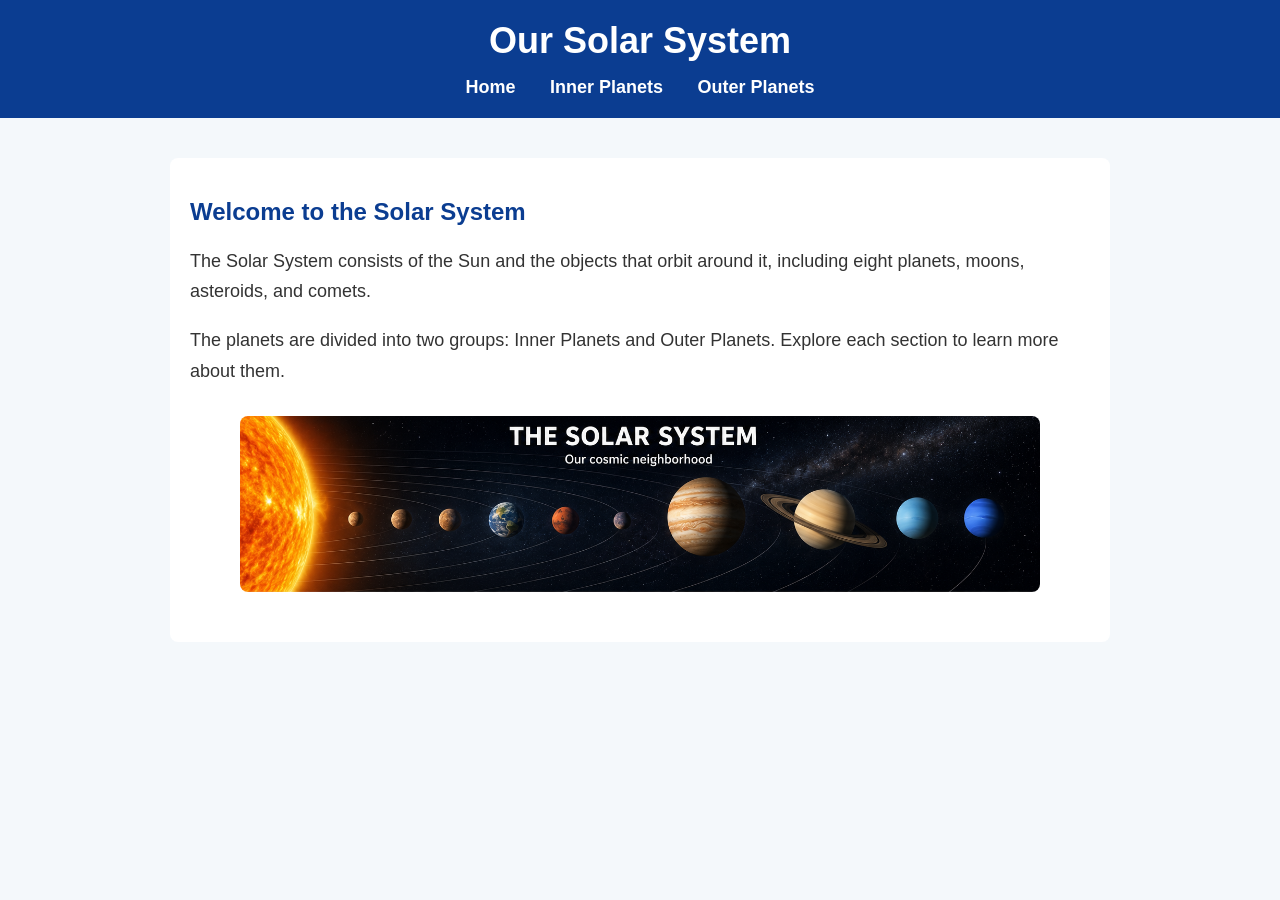
<file: lab1-1/index.html>
<!DOCTYPE html>
<html lang="en">
<head>
  <meta charset="UTF-8">
  <meta name="viewport" content="width=device-width, initial-scale=1.0">
  <title>Our Solar System</title>
  <link rel="stylesheet" href="css/styles.css">
</head>
<body>

<header>
  <h1>Our Solar System</h1>
  <nav>
    <a href="index.html">Home</a>
    <a href="inner-planets.html">Inner Planets</a>
    <a href="outer-planets.html">Outer Planets</a>
  </nav>
</header>

<main>
  <h2>Welcome to the Solar System</h2>

  <p>
    The Solar System consists of the Sun and the objects that orbit around it,
    including eight planets, moons, asteroids, and comets.
  </p>

  <p>
    The planets are divided into two groups: Inner Planets and Outer Planets.
    Explore each section to learn more about them.
  </p>

  <img src="images/solar-system.png" alt="Solar System Overview" width="800">
</main>

</body>
</html>
</file>
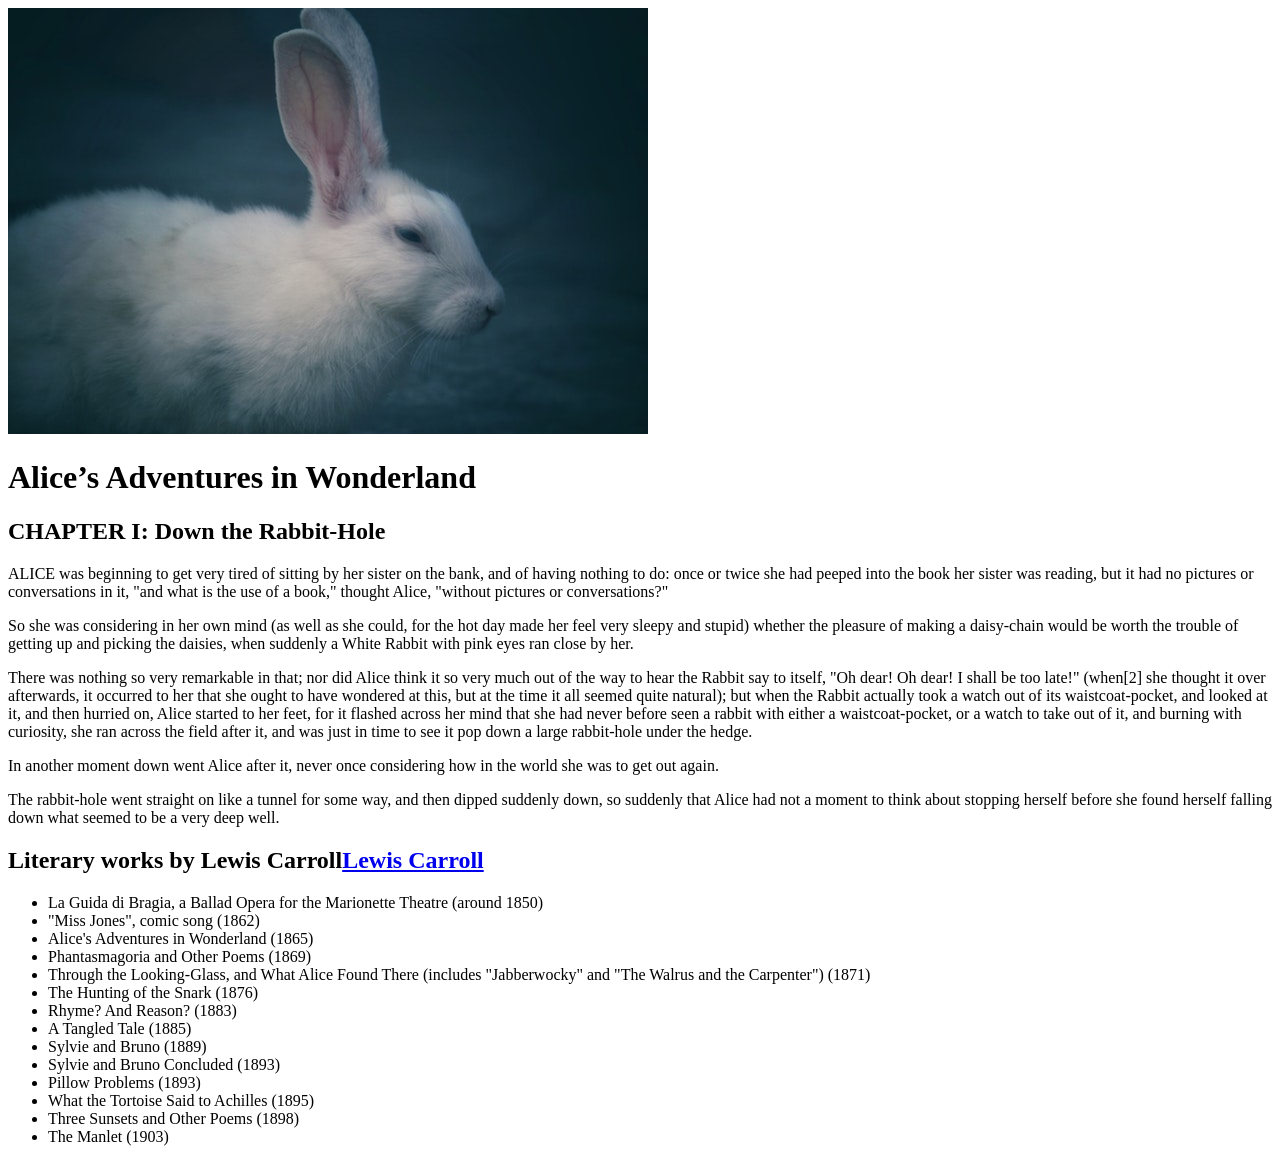
<file: lab1-3/index.html>
<!DOCTYPE html>
<html lang="en">
<head>
  <meta charset="utf-8">
  <title>Alice's Adventures in Wonderland</title>
</head>

<body>
<img src="images/white_rabbit.jpg" alt="White Rabbit photo by Tejas Prajapati from Pexels">
<h1>Alice’s Adventures in Wonderland</h1>

    <h2>CHAPTER I: Down the Rabbit-Hole</h2>

    <p>ALICE was beginning to get very tired of sitting by her sister on the bank, and of having nothing to do: once or twice she had peeped into the book her sister was reading, but it had no pictures or conversations in it, "and what is the use of a book," thought Alice, "without pictures or conversations?"</p>
    <p>So she was considering in her own mind (as well as she could, for the hot day made her feel very sleepy and stupid) whether the pleasure of making a daisy-chain would be worth the trouble of getting up and picking the daisies, when suddenly a White Rabbit with pink eyes ran close by her.</p>
    <p>There was nothing so very remarkable in that; nor did Alice think it so very much out of the way to hear the Rabbit say to itself, "Oh dear! Oh dear! I shall be too late!" (when[2] she thought it over afterwards, it occurred to her that she ought to have wondered at this, but at the time it all seemed quite natural); but when the Rabbit actually took a watch out of its waistcoat-pocket, and looked at it, and then hurried on, Alice started to her feet, for it flashed across her mind that she had never before seen a rabbit with either a waistcoat-pocket, or a watch to take out of it, and burning with curiosity, she ran across the field after it, and was just in time to see it pop down a large rabbit-hole under the hedge.</p>
    <p>In another moment down went Alice after it, never once considering how in the world she was to get out again.</p>
    <p>The rabbit-hole went straight on like a tunnel for some way, and then dipped suddenly down, so suddenly that Alice had not a moment to think about stopping herself before she found herself falling down what seemed to be a very deep well.</p>

    <h2>Literary works by Lewis Carroll<a href="https://en.wikipedia.org/wiki/Lewis_Carroll">Lewis Carroll</a></h2>

    <ul>
        <li>La Guida di Bragia, a Ballad Opera for the Marionette Theatre (around 1850)</li>
        <li>"Miss Jones", comic song (1862)</li>
        <li>Alice's Adventures in Wonderland (1865)</li>
        <li>Phantasmagoria and Other Poems (1869)</li>
        <li>Through the Looking-Glass, and What Alice Found There (includes "Jabberwocky" and "The Walrus and the Carpenter") (1871)</li>
        <li>The Hunting of the Snark (1876)</li>
        <li>Rhyme? And Reason? (1883)</li>
        <li>A Tangled Tale (1885)</li>
        <li>Sylvie and Bruno (1889)</li>
        <li>Sylvie and Bruno Concluded (1893)</li>
        <li>Pillow Problems (1893)</li>
        <li>What the Tortoise Said to Achilles (1895)</li>
        <li>Three Sunsets and Other Poems (1898)</li>
        <li>The Manlet (1903)</li>
    </ul>
</body>
</html>
</file>
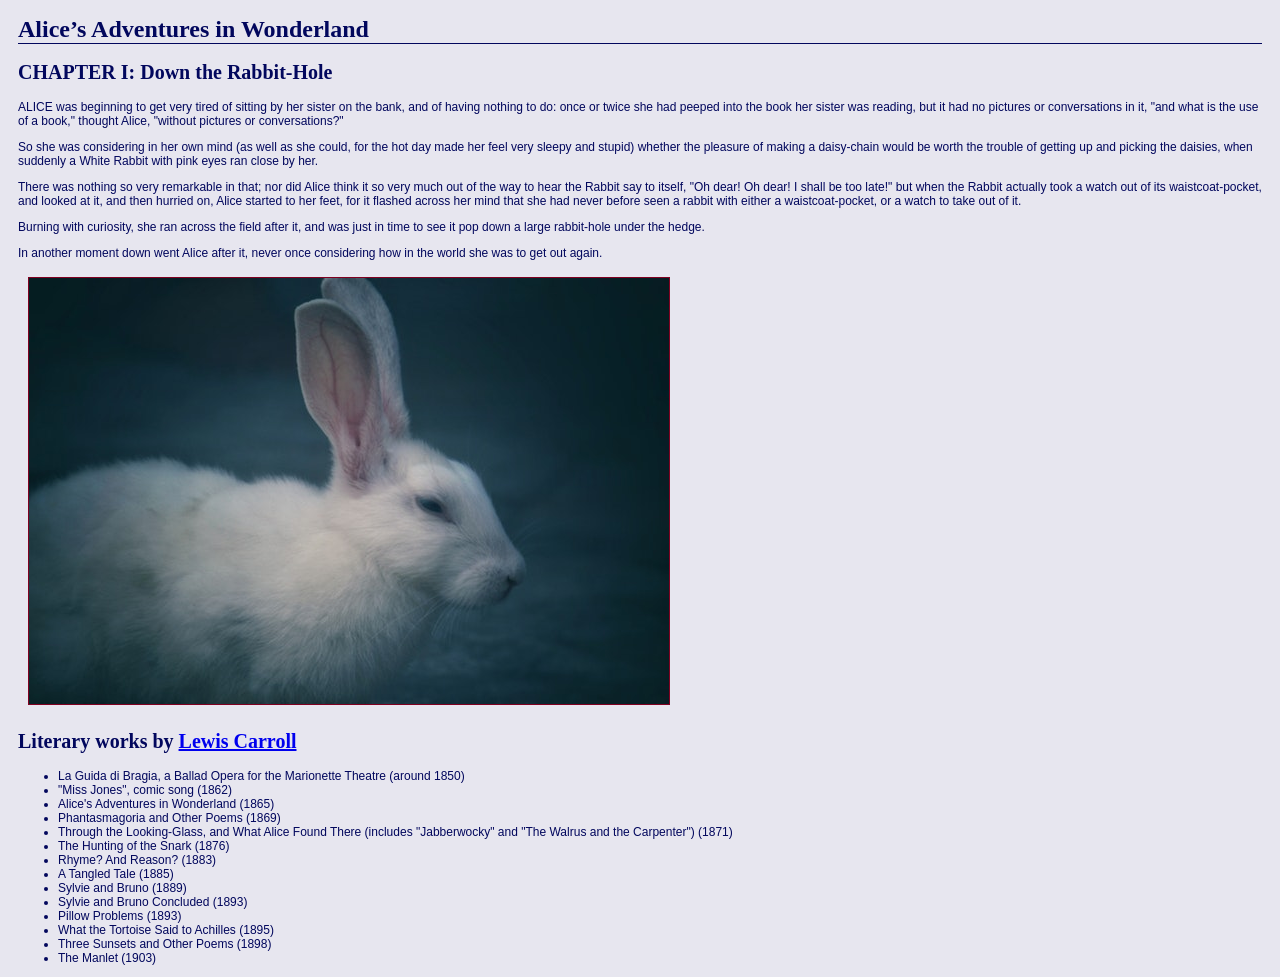
<file: lab1-4/index.html>
<!DOCTYPE html>
<html lang="en">

<head>
  <meta charset="UTF-8">
  <title>Alice’s Adventures in Wonderland</title>
  <link rel="stylesheet" href="style.css">
</head>

<body>

  <h1>Alice’s Adventures in Wonderland</h1>

  <h2>CHAPTER I: Down the Rabbit-Hole</h2>

  <p>
    ALICE was beginning to get very tired of sitting by her sister on the bank, and of having nothing to do:
    once or twice she had peeped into the book her sister was reading, but it had no pictures or conversations
    in it, "and what is the use of a book," thought Alice, "without pictures or conversations?"
  </p>

  <p>
    So she was considering in her own mind (as well as she could, for the hot day made her feel very sleepy
    and stupid) whether the pleasure of making a daisy-chain would be worth the trouble of getting up and
    picking the daisies, when suddenly a White Rabbit with pink eyes ran close by her.
  </p>

  <p>
    There was nothing so very remarkable in that; nor did Alice think it so very much out of the way to hear
    the Rabbit say to itself, "Oh dear! Oh dear! I shall be too late!" but when the Rabbit actually took a
    watch out of its waistcoat-pocket, and looked at it, and then hurried on, Alice started to her feet, for
    it flashed across her mind that she had never before seen a rabbit with either a waistcoat-pocket, or a
    watch to take out of it.
  </p>

  <p>
    Burning with curiosity, she ran across the field after it, and was just in time to see it pop down a
    large rabbit-hole under the hedge.
  </p>

  <p>
    In another moment down went Alice after it, never once considering how in the world she was to get out
    again.
  </p>

  <img src="images/white_rabbit.jpg"
       alt="White Rabbit photo by Tejas Prajapati from Pexels">

  <h2>
    Literary works by
    <a href="https://en.wikipedia.org/wiki/Lewis_Carroll">
      Lewis Carroll
    </a>
  </h2>

  <ul>
    <li>La Guida di Bragia, a Ballad Opera for the Marionette Theatre (around 1850)</li>
    <li>"Miss Jones", comic song (1862)</li>
    <li>Alice's Adventures in Wonderland (1865)</li>
    <li>Phantasmagoria and Other Poems (1869)</li>
    <li>Through the Looking-Glass, and What Alice Found There (includes "Jabberwocky" and "The Walrus and the Carpenter") (1871)</li>
    <li>The Hunting of the Snark (1876)</li>
    <li>Rhyme? And Reason? (1883)</li>
    <li>A Tangled Tale (1885)</li>
    <li>Sylvie and Bruno (1889)</li>
    <li>Sylvie and Bruno Concluded (1893)</li>
    <li>Pillow Problems (1893)</li>
    <li>What the Tortoise Said to Achilles (1895)</li>
    <li>Three Sunsets and Other Poems (1898)</li>
    <li>The Manlet (1903)</li>
  </ul>

</body>

</html>
</file>
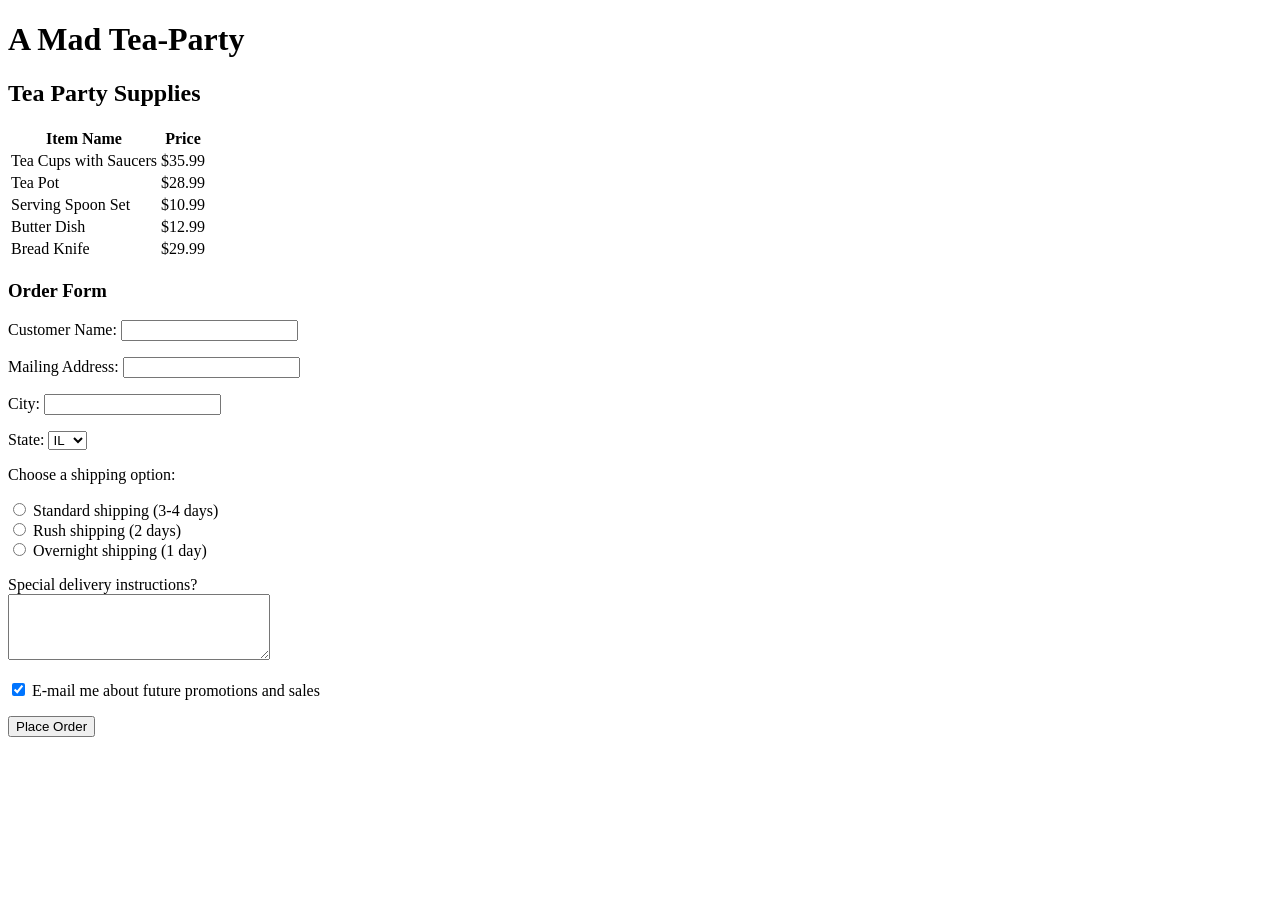
<file: lab1-5/index.html>
<!DOCTYPE html>
<html lang="en">
<head>
    <meta charset="UTF-8">
    <title>A Mad Tea-Party Order Form</title>
</head>
<body>

    <h1>A Mad Tea-Party</h1>
    <h2>Tea Party Supplies</h2>

    <table>
        <thead>
            <tr>
                <th>Item Name</th>
                <th>Price</th>
            </tr>
        </thead>
        <tbody>
            <tr>
                <td>Tea Cups with Saucers</td>
                <td>$35.99</td>
            </tr>
            <tr>
                <td>Tea Pot</td>
                <td>$28.99</td>
            </tr>
            <tr>
                <td>Serving Spoon Set</td>
                <td>$10.99</td>
            </tr>
            <tr>
                <td>Butter Dish</td>
                <td>$12.99</td>
            </tr>
            <tr>
                <td>Bread Knife</td>
                <td>$29.99</td>
            </tr>
        </tbody>
    </table>

    <h3>Order Form</h3>

    <form method="post" action="http://www.rebol.com/cgi-bin/test-cgi.cgi">
        
        <p>
            <label for="customer_name">Customer Name:</label>
            <input type="text" id="customer_name" name="customer_name">
        </p>
        
        <p>
            <label for="mailing_address">Mailing Address:</label>
            <input type="text" id="mailing_address" name="mailing_address">
        </p>
        
        <p>
            <label for="city">City:</label>
            <input type="text" id="city" name="city">
        </p>

        <p>
            <label for="state">State:</label>
            <select id="state" name="state">
                <option value="IL">IL</option>
                <option value="IN">IN</option>
                <option value="MI">MI</option>
                <option value="WI">WI</option>
            </select>
        </p>

        <p>Choose a shipping option:</p>
        <p>
            <input type="radio" id="standard" name="shipping" value="standard">
            <label for="standard">Standard shipping (3-4 days)</label><br>
            
            <input type="radio" id="rush" name="shipping" value="rush">
            <label for="rush">Rush shipping (2 days)</label><br>
            
            <input type="radio" id="overnight" name="shipping" value="overnight">
            <label for="overnight">Overnight shipping (1 day)</label>
        </p>

        <p>
            <label for="special_instructions">Special delivery instructions?</label><br>
            <textarea id="special_instructions" name="special_instructions" rows="4" cols="30"></textarea>
        </p>

        <p>
            <input type="checkbox" id="mailinglist" name="mailinglist" value="yes" checked>
            <label for="mailinglist">E-mail me about future promotions and sales</label>
        </p>

        <p>
            <input type="submit" value="Place Order">
        </p>

    </form>

</body>
</html>
</file>
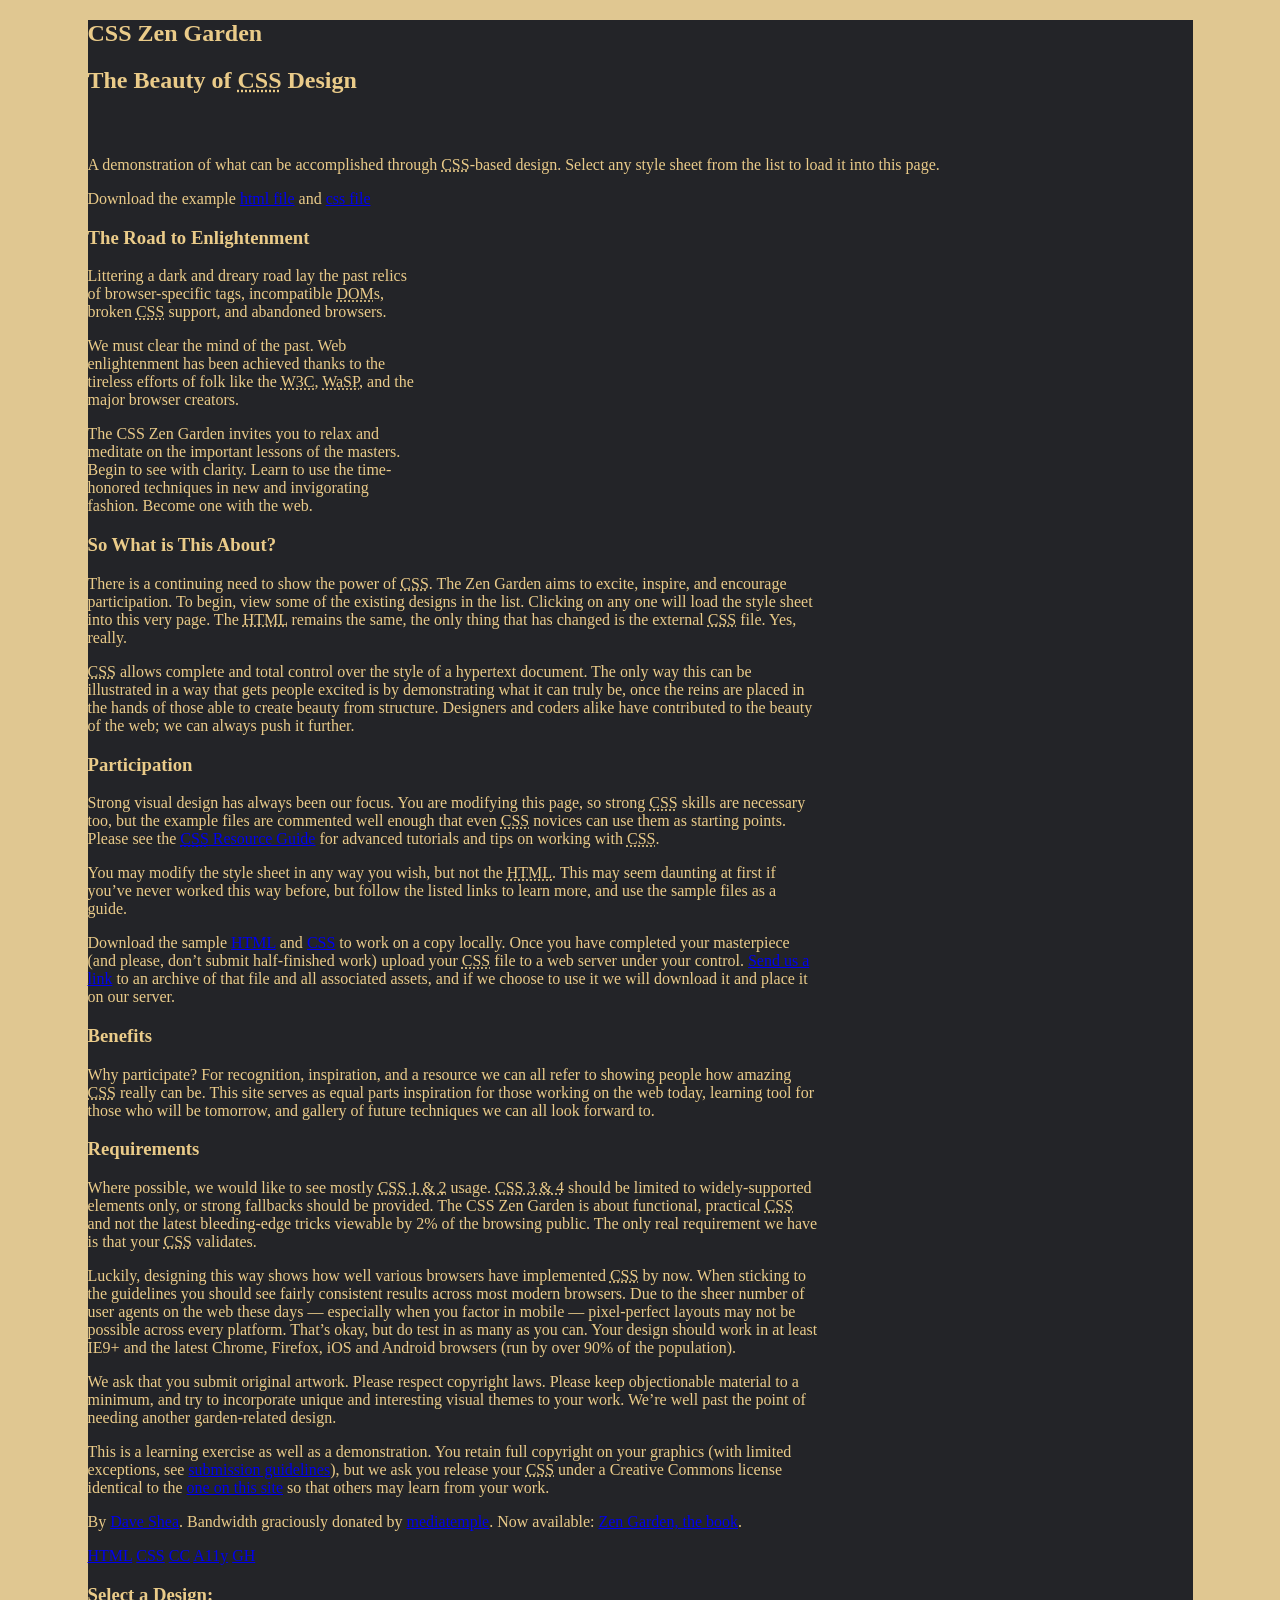
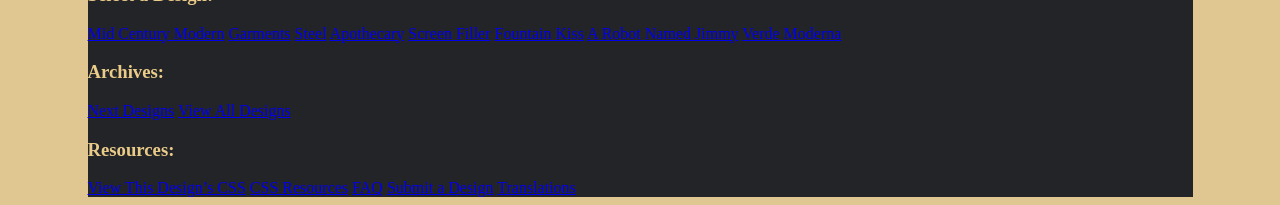
<file: lab2-1/index.html>
<!DOCTYPE html>
<html lang="en">
<head>
    <meta charset="utf-8">
    <title>CSS Zen Garden: The Beauty of CSS Design</title>

    <link rel="stylesheet" media="screen" href="style.css?v=8may2013">
    <link rel="alternate" type="application/rss+xml" title="RSS" href="http://www.csszengarden.com/zengarden.xml">
    <meta name="viewport" content="width=device-width, initial-scale=1.0">
    <meta name="author" content="Dave Shea">
    <meta name="description" content="A demonstration of what can be accomplished visually through CSS-based design.">
    <meta name="robots" content="all">
</head>

<body id="css-zen-garden">

    <div class="page-wrapper">

        <section class="intro" id="zen-intro">
            
            <header role="banner">
                <h1>CSS Zen Garden</h1>
                <h2>The Beauty of <abbr title="Cascading Style Sheets">CSS</abbr> Design</h2>
            </header>

            <div class="summary" id="zen-summary" role="article">
                <p>A demonstration of what can be accomplished through <abbr title="Cascading Style Sheets">CSS</abbr>-based design. Select any style sheet from the list to load it into this page.</p>
                <p>Download the example <a href="/examples/index" title="This page's source HTML code, not to be modified.">html file</a> and <a href="/examples/style.css" title="This page's sample CSS, the file you may modify.">css file</a></p>
            </div>

            <div class="preamble" id="zen-preamble" role="article">
                <h3>The Road to Enlightenment</h3>
                <p>Littering a dark and dreary road lay the past relics of browser-specific tags, incompatible <abbr title="Document Object Model">DOM</abbr>s, broken <abbr title="Cascading Style Sheets">CSS</abbr> support, and abandoned browsers.</p>
                <p>We must clear the mind of the past. Web enlightenment has been achieved thanks to the tireless efforts of folk like the <abbr title="World Wide Web Consortium">W3C</abbr>, <abbr title="Web Standards Project">WaSP</abbr>, and the major browser creators.</p>
                <p>The CSS Zen Garden invites you to relax and meditate on the important lessons of the masters. Begin to see with clarity. Learn to use the time-honored techniques in new and invigorating fashion. Become one with the web.</p>
            </div>

        </section> <div class="main supporting" id="zen-supporting" role="main">
            
            <div class="explanation" id="zen-explanation" role="article">
                <h3>So What is This About?</h3>
                <p>There is a continuing need to show the power of <abbr title="Cascading Style Sheets">CSS</abbr>. The Zen Garden aims to excite, inspire, and encourage participation. To begin, view some of the existing designs in the list. Clicking on any one will load the style sheet into this very page. The <abbr title="HyperText Markup Language">HTML</abbr> remains the same, the only thing that has changed is the external <abbr title="Cascading Style Sheets">CSS</abbr> file. Yes, really.</p>
                <p><abbr title="Cascading Style Sheets">CSS</abbr> allows complete and total control over the style of a hypertext document. The only way this can be illustrated in a way that gets people excited is by demonstrating what it can truly be, once the reins are placed in the hands of those able to create beauty from structure. Designers and coders alike have contributed to the beauty of the web; we can always push it further.</p>
            </div>

            <div class="participation" id="zen-participation" role="article">
                <h3>Participation</h3>
                <p>Strong visual design has always been our focus. You are modifying this page, so strong <abbr title="Cascading Style Sheets">CSS</abbr> skills are necessary too, but the example files are commented well enough that even <abbr title="Cascading Style Sheets">CSS</abbr> novices can use them as starting points. Please see the <a href="http://www.mezzoblue.com/zengarden/resources/" title="A listing of CSS-related resources"><abbr title="Cascading Style Sheets">CSS</abbr> Resource Guide</a> for advanced tutorials and tips on working with <abbr title="Cascading Style Sheets">CSS</abbr>.</p>
                <p>You may modify the style sheet in any way you wish, but not the <abbr title="HyperText Markup Language">HTML</abbr>. This may seem daunting at first if you&#8217;ve never worked this way before, but follow the listed links to learn more, and use the sample files as a guide.</p>
                <p>Download the sample <a href="/examples/index" title="This page's source HTML code, not to be modified.">HTML</a> and <a href="/examples/style.css" title="This page's sample CSS, the file you may modify.">CSS</a> to work on a copy locally. Once you have completed your masterpiece (and please, don&#8217;t submit half-finished work) upload your <abbr title="Cascading Style Sheets">CSS</abbr> file to a web server under your control. <a href="http://www.mezzoblue.com/zengarden/submit/" title="Use the contact form to send us your CSS file">Send us a link</a> to an archive of that file and all associated assets, and if we choose to use it we will download it and place it on our server.</p>
            </div>

            <div class="benefits" id="zen-benefits" role="article">
                <h3>Benefits</h3>
                <p>Why participate? For recognition, inspiration, and a resource we can all refer to showing people how amazing <abbr title="Cascading Style Sheets">CSS</abbr> really can be. This site serves as equal parts inspiration for those working on the web today, learning tool for those who will be tomorrow, and gallery of future techniques we can all look forward to.</p>
            </div>

            <div class="requirements" id="zen-requirements" role="article">
                <h3>Requirements</h3>
                <p>Where possible, we would like to see mostly <abbr title="Cascading Style Sheets, levels 1 and 2">CSS 1 &amp; 2</abbr> usage. <abbr title="Cascading Style Sheets, levels 3 and 4">CSS 3 &amp; 4</abbr> should be limited to widely-supported elements only, or strong fallbacks should be provided. The CSS Zen Garden is about functional, practical <abbr title="Cascading Style Sheets">CSS</abbr> and not the latest bleeding-edge tricks viewable by 2% of the browsing public. The only real requirement we have is that your <abbr title="Cascading Style Sheets">CSS</abbr> validates.</p>
                <p>Luckily, designing this way shows how well various browsers have implemented <abbr title="Cascading Style Sheets">CSS</abbr> by now. When sticking to the guidelines you should see fairly consistent results across most modern browsers. Due to the sheer number of user agents on the web these days &#8212; especially when you factor in mobile &#8212; pixel-perfect layouts may not be possible across every platform. That&#8217;s okay, but do test in as many as you can. Your design should work in at least IE9+ and the latest Chrome, Firefox, iOS and Android browsers (run by over 90% of the population).</p>
                <p>We ask that you submit original artwork. Please respect copyright laws. Please keep objectionable material to a minimum, and try to incorporate unique and interesting visual themes to your work. We&#8217;re well past the point of needing another garden-related design.</p>
                <p>This is a learning exercise as well as a demonstration. You retain full copyright on your graphics (with limited exceptions, see <a href="http://www.mezzoblue.com/zengarden/submit/guidelines/">submission guidelines</a>), but we ask you release your <abbr title="Cascading Style Sheets">CSS</abbr> under a Creative Commons license identical to the <a href="http://creativecommons.org/licenses/by-nc-sa/3.0/" title="View the Zen Garden's license information.">one on this site</a> so that others may learn from your work.</p>
                <p role="contentinfo">By <a href="http://www.mezzoblue.com/">Dave Shea</a>. Bandwidth graciously donated by <a href="http://www.mediatemple.net/">mediatemple</a>. Now available: <a href="http://www.amazon.com/exec/obidos/ASIN/0321303474/mezzoblue-20/">Zen Garden, the book</a>.</p>
            </div>

            <footer>
                <a href="http://validator.w3.org/check/referer" title="Check the validity of this site&#8217;s HTML" class="zen-validate-html">HTML</a>
                <a href="http://jigsaw.w3.org/css-validator/check/referer" title="Check the validity of this site&#8217;s CSS" class="zen-validate-css">CSS</a>
                <a href="http://creativecommons.org/licenses/by-nc-sa/3.0/" title="View the Creative Commons license of this site: Attribution-NonCommercial-ShareAlike." class="zen-license">CC</a>
                <a href="http://mezzoblue.com/zengarden/faq/#aaa" title="Read about the accessibility of this site" class="zen-accessibility">A11y</a>
                <a href="https://github.com/mezzoblue/csszengarden.com" title="Fork this site on Github" class="zen-github">GH</a>
            </footer>

        </div> <h3>Select a Design:</h3>
        <a href="/221/" class="design-name">Mid Century Modern</a>
        <a href="/220/" class="design-name">Garments</a>
        <a href="/219/" class="design-name">Steel</a>
        <a href="/218/" class="design-name">Apothecary</a>
        <a href="/217/" class="design-name">Screen Filler</a>
        <a href="/216/" class="design-name">Fountain Kiss</a>
        <a href="/215/" class="design-name">A Robot Named Jimmy</a>
        <a href="/214/" class="design-name">Verde Moderna</a>

        <h3>Archives:</h3>
        <a href="/214/page1">Next Designs</a>
        <a href="http://www.mezzoblue.com/zengarden/alldesigns/">View All Designs</a>

        <h3>Resources:</h3>
        <a href="style.css">View This Design’s CSS</a>
        <a href="http://www.mezzoblue.com/zengarden/resources/">CSS Resources</a>
        <a href="http://www.mezzoblue.com/zengarden/faq/">FAQ</a>
        <a href="http://www.mezzoblue.com/zengarden/submit/">Submit a Design</a>
        <a href="http://www.mezzoblue.com/zengarden/translations/">Translations</a>

    </div> </body>
</html>
</file>
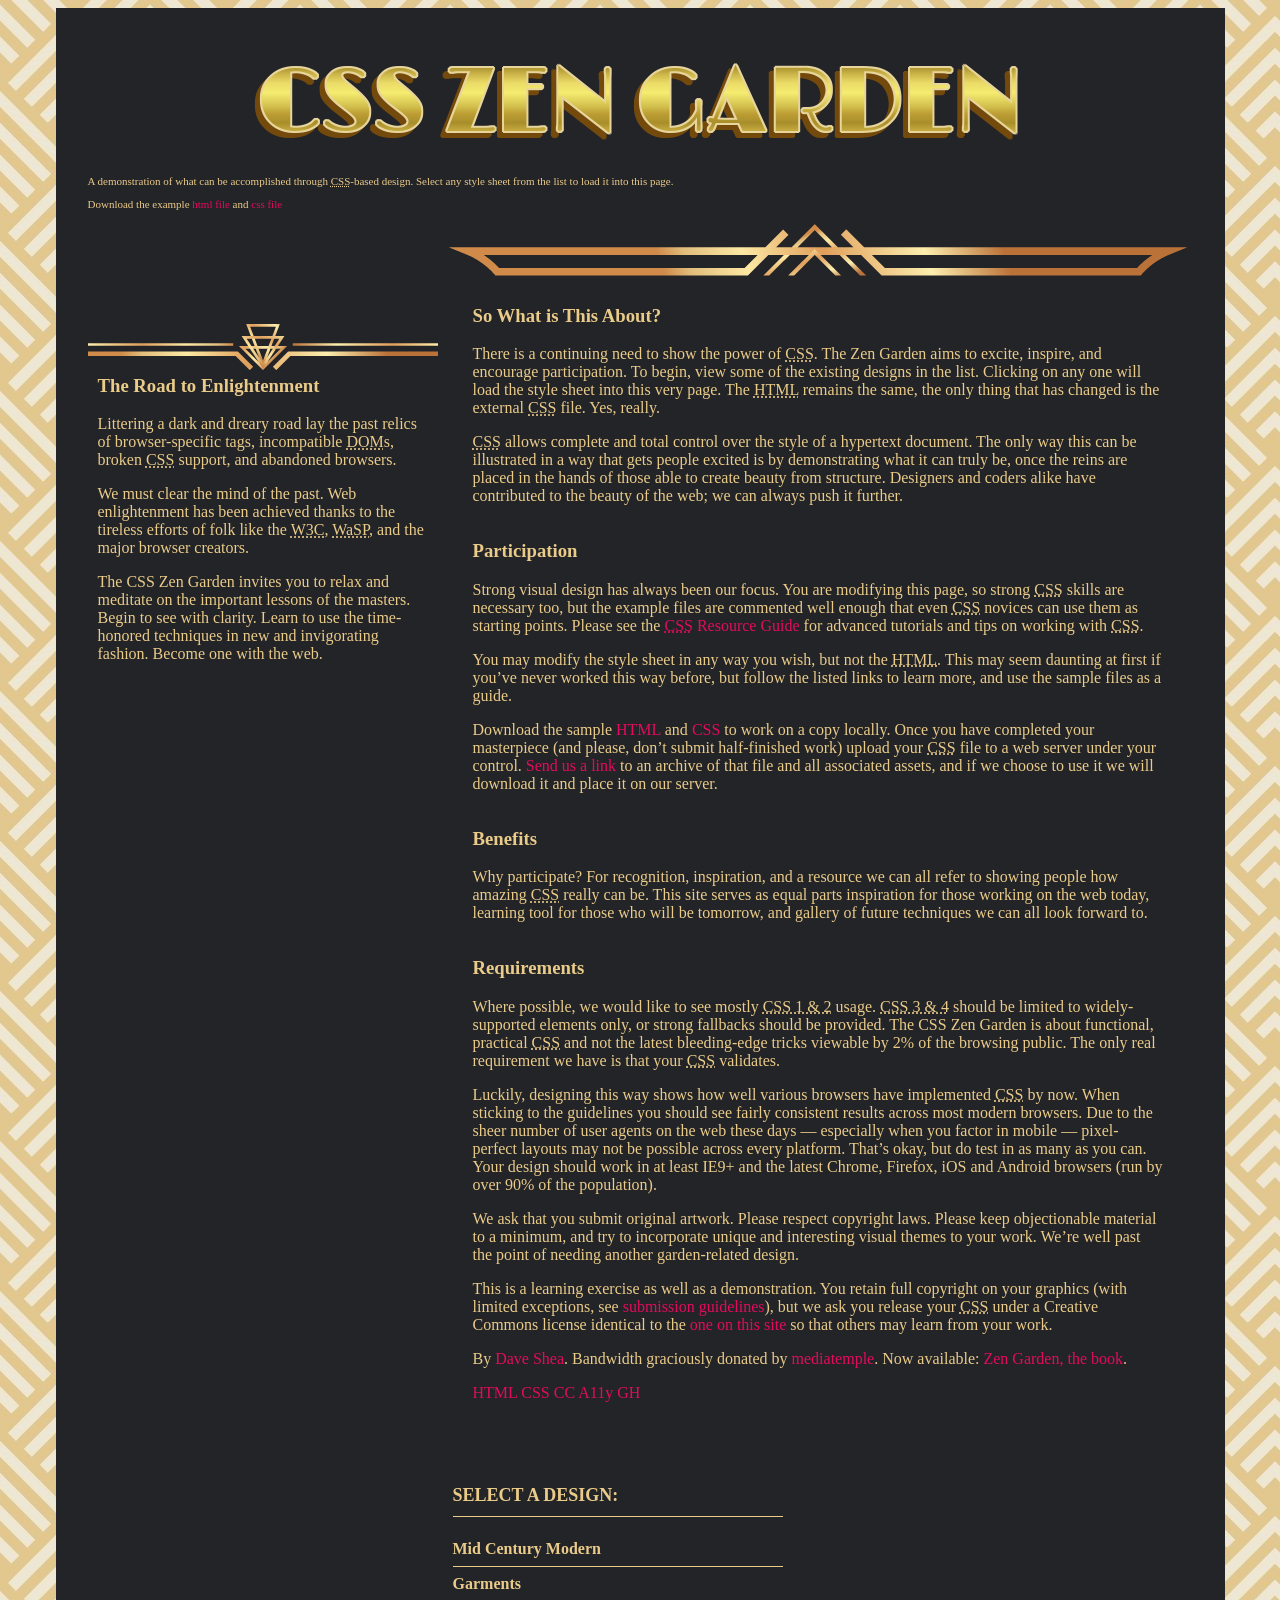
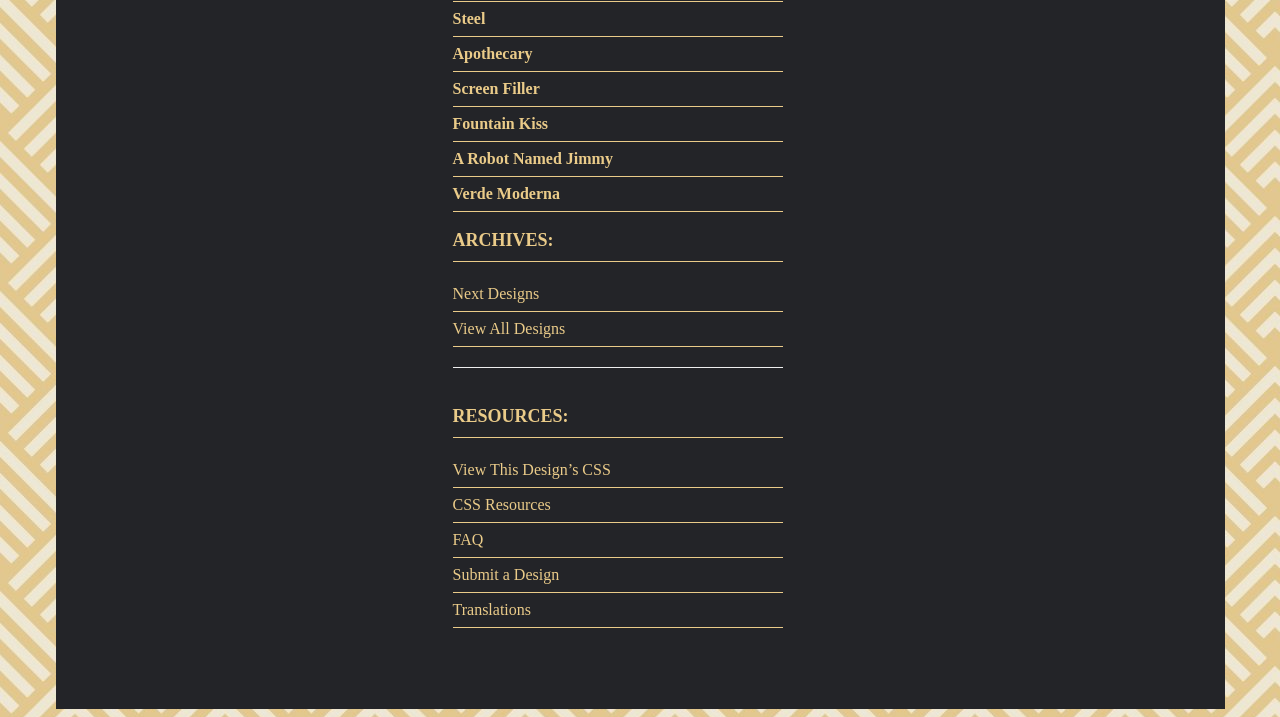
<file: lab2-2/index.html>
<!DOCTYPE html>
<html lang="en">
<head>
    <meta charset="utf-8">
    <title>CSS Zen Garden: The Beauty of CSS Design</title>
    <link rel="stylesheet" media="screen" href="style.css?v=8may2013">
    <link rel="alternate" type="application/rss+xml" title="RSS" href="http://www.csszengarden.com/zengarden.xml">
    <meta name="viewport" content="width=device-width, initial-scale=1.0">
    <meta name="author" content="Dave Shea">
    <meta name="description" content="A demonstration of what can be accomplished visually through CSS-based design.">
    <meta name="robots" content="all">
</head>

<body id="css-zen-garden">
<div class="page-wrapper">

    <section class="intro" id="zen-intro">
        <header role="banner">
            <h1>CSS Zen Garden</h1>
            <h2>The Beauty of <abbr title="Cascading Style Sheets">CSS</abbr> Design</h2>
        </header>

        <div class="summary" id="zen-summary" role="article">
            <p>A demonstration of what can be accomplished through <abbr title="Cascading Style Sheets">CSS</abbr>-based design. Select any style sheet from the list to load it into this page.</p>
            <p>Download the example <a href="/examples/index" title="This page's source HTML code, not to be modified.">html file</a> and <a href="/examples/style.css" title="This page's sample CSS, the file you may modify.">css file</a></p>
        </div>

        <div class="preamble" id="zen-preamble" role="article">
            <h3>The Road to Enlightenment</h3>
            <p>Littering a dark and dreary road lay the past relics of browser-specific tags, incompatible <abbr title="Document Object Model">DOM</abbr>s, broken <abbr title="Cascading Style Sheets">CSS</abbr> support, and abandoned browsers.</p>
            <p>We must clear the mind of the past. Web enlightenment has been achieved thanks to the tireless efforts of folk like the <abbr title="World Wide Web Consortium">W3C</abbr>, <abbr title="Web Standards Project">WaSP</abbr>, and the major browser creators.</p>
            <p>The CSS Zen Garden invites you to relax and meditate on the important lessons of the masters. Begin to see with clarity. Learn to use the time-honored techniques in new and invigorating fashion. Become one with the web.</p>
        </div>
    </section>

    <div class="main supporting" id="zen-supporting" role="main">
        <div class="explanation" id="zen-explanation" role="article">
            <h3>So What is This About?</h3>
            <p>There is a continuing need to show the power of <abbr title="Cascading Style Sheets">CSS</abbr>. The Zen Garden aims to excite, inspire, and encourage participation. To begin, view some of the existing designs in the list. Clicking on any one will load the style sheet into this very page. The <abbr title="HyperText Markup Language">HTML</abbr> remains the same, the only thing that has changed is the external <abbr title="Cascading Style Sheets">CSS</abbr> file. Yes, really.</p>
            <p><abbr title="Cascading Style Sheets">CSS</abbr> allows complete and total control over the style of a hypertext document. The only way this can be illustrated in a way that gets people excited is by demonstrating what it can truly be, once the reins are placed in the hands of those able to create beauty from structure. Designers and coders alike have contributed to the beauty of the web; we can always push it further.</p>
        </div>

        <div class="participation" id="zen-participation" role="article">
            <h3>Participation</h3>
            <p>Strong visual design has always been our focus. You are modifying this page, so strong <abbr title="Cascading Style Sheets">CSS</abbr> skills are necessary too, but the example files are commented well enough that even <abbr title="Cascading Style Sheets">CSS</abbr> novices can use them as starting points. Please see the <a href="http://www.mezzoblue.com/zengarden/resources/" title="A listing of CSS-related resources"><abbr title="Cascading Style Sheets">CSS</abbr> Resource Guide</a> for advanced tutorials and tips on working with <abbr title="Cascading Style Sheets">CSS</abbr>.</p>
            <p>You may modify the style sheet in any way you wish, but not the <abbr title="HyperText Markup Language">HTML</abbr>. This may seem daunting at first if you&#8217;ve never worked this way before, but follow the listed links to learn more, and use the sample files as a guide.</p>
            <p>Download the sample <a href="/examples/index" title="This page's source HTML code, not to be modified.">HTML</a> and <a href="/examples/style.css" title="This page's sample CSS, the file you may modify.">CSS</a> to work on a copy locally. Once you have completed your masterpiece (and please, don&#8217;t submit half-finished work) upload your <abbr title="Cascading Style Sheets">CSS</abbr> file to a web server under your control. <a href="http://www.mezzoblue.com/zengarden/submit/" title="Use the contact form to send us your CSS file">Send us a link</a> to an archive of that file and all associated assets, and if we choose to use it we will download it and place it on our server.</p>
        </div>

        <div class="benefits" id="zen-benefits" role="article">
            <h3>Benefits</h3>
            <p>Why participate? For recognition, inspiration, and a resource we can all refer to showing people how amazing <abbr title="Cascading Style Sheets">CSS</abbr> really can be. This site serves as equal parts inspiration for those working on the web today, learning tool for those who will be tomorrow, and gallery of future techniques we can all look forward to.</p>
        </div>

        <div class="requirements" id="zen-requirements" role="article">
            <h3>Requirements</h3>
            <p>Where possible, we would like to see mostly <abbr title="Cascading Style Sheets, levels 1 and 2">CSS 1 &amp; 2</abbr> usage. <abbr title="Cascading Style Sheets, levels 3 and 4">CSS 3 &amp; 4</abbr> should be limited to widely-supported elements only, or strong fallbacks should be provided. The CSS Zen Garden is about functional, practical <abbr title="Cascading Style Sheets">CSS</abbr> and not the latest bleeding-edge tricks viewable by 2% of the browsing public. The only real requirement we have is that your <abbr title="Cascading Style Sheets">CSS</abbr> validates.</p>
            <p>Luckily, designing this way shows how well various browsers have implemented <abbr title="Cascading Style Sheets">CSS</abbr> by now. When sticking to the guidelines you should see fairly consistent results across most modern browsers. Due to the sheer number of user agents on the web these days &#8212; especially when you factor in mobile &#8212; pixel-perfect layouts may not be possible across every platform. That&#8217;s okay, but do test in as many as you can. Your design should work in at least IE9+ and the latest Chrome, Firefox, iOS and Android browsers (run by over 90% of the population).</p>
            <p>We ask that you submit original artwork. Please respect copyright laws. Please keep objectionable material to a minimum, and try to incorporate unique and interesting visual themes to your work. We&#8217;re well past the point of needing another garden-related design.</p>
            <p>This is a learning exercise as well as a demonstration. You retain full copyright on your graphics (with limited exceptions, see <a href="http://www.mezzoblue.com/zengarden/submit/guidelines/">submission guidelines</a>), but we ask you release your <abbr title="Cascading Style Sheets">CSS</abbr> under a Creative Commons license identical to the <a href="http://creativecommons.org/licenses/by-nc-sa/3.0/" title="View the Zen Garden's license information.">one on this site</a> so that others may learn from your work.</p>
            <p role="contentinfo">By <a href="http://www.mezzoblue.com/">Dave Shea</a>. Bandwidth graciously donated by <a href="http://www.mediatemple.net/">mediatemple</a>. Now available: <a href="http://www.amazon.com/exec/obidos/ASIN/0321303474/mezzoblue-20/">Zen Garden, the book</a>.</p>
        </div>

        <footer>
            <a href="http://validator.w3.org/check/referer" title="Check the validity of this site&#8217;s HTML" class="zen-validate-html">HTML</a>
            <a href="http://jigsaw.w3.org/css-validator/check/referer" title="Check the validity of this site&#8217;s CSS" class="zen-validate-css">CSS</a>
            <a href="http://creativecommons.org/licenses/by-nc-sa/3.0/" title="View the Creative Commons license of this site: Attribution-NonCommercial-ShareAlike." class="zen-license">CC</a>
            <a href="http://mezzoblue.com/zengarden/faq/#aaa" title="Read about the accessibility of this site" class="zen-accessibility">A11y</a>
            <a href="https://github.com/mezzoblue/csszengarden.com" title="Fork this site on Github" class="zen-github">GH</a>
        </footer>

        <aside class="sidebar">
            <div class="wrapper">

                <div class="design-selection" id="design-selection">
                    <h3>Select a Design:</h3>
                    <nav>
                        <ul>
                            <li><a href="/221/" class="design-name">Mid Century Modern</a></li>
                            <li><a href="/220/" class="design-name">Garments</a></li>
                            <li><a href="/219/" class="design-name">Steel</a></li>
                            <li><a href="/218/" class="design-name">Apothecary</a></li>
                            <li><a href="/217/" class="design-name">Screen Filler</a></li>
                            <li><a href="/216/" class="design-name">Fountain Kiss</a></li>
                            <li><a href="/215/" class="design-name">A Robot Named Jimmy</a></li>
                            <li><a href="/214/" class="design-name">Verde Moderna</a></li>
                        </ul>
                    </nav>
                </div>

                <div class="design-archives" id="design-archives">
                    <h3>Archives:</h3>
                    <nav>
                        <ul>
                            <li><a href="/214/page1">Next Designs</a></li>
                            <li><a href="http://www.mezzoblue.com/zengarden/alldesigns/">View All Designs</a></li>
                        </ul>
                    </nav>
                </div>

                <div id="zen-resources">
                    <h3>Resources:</h3>
                    <ul>
                        <li><a href="style.css">View This Design’s CSS</a></li>
                        <li><a href="http://www.mezzoblue.com/zengarden/resources/">CSS Resources</a></li>
                        <li><a href="http://www.mezzoblue.com/zengarden/faq/">FAQ</a></li>
                        <li><a href="http://www.mezzoblue.com/zengarden/submit/">Submit a Design</a></li>
                        <li><a href="http://www.mezzoblue.com/zengarden/translations/">Translations</a></li>
                    </ul>
                </div>

            </div>
        </aside>

    </div> </div> <div class="extra1" role="presentation"></div><div class="extra2" role="presentation"></div><div class="extra3" role="presentation"></div>
<div class="extra4" role="presentation"></div><div class="extra5" role="presentation"></div><div class="extra6" role="presentation"></div>

</body>
</html>
</file>
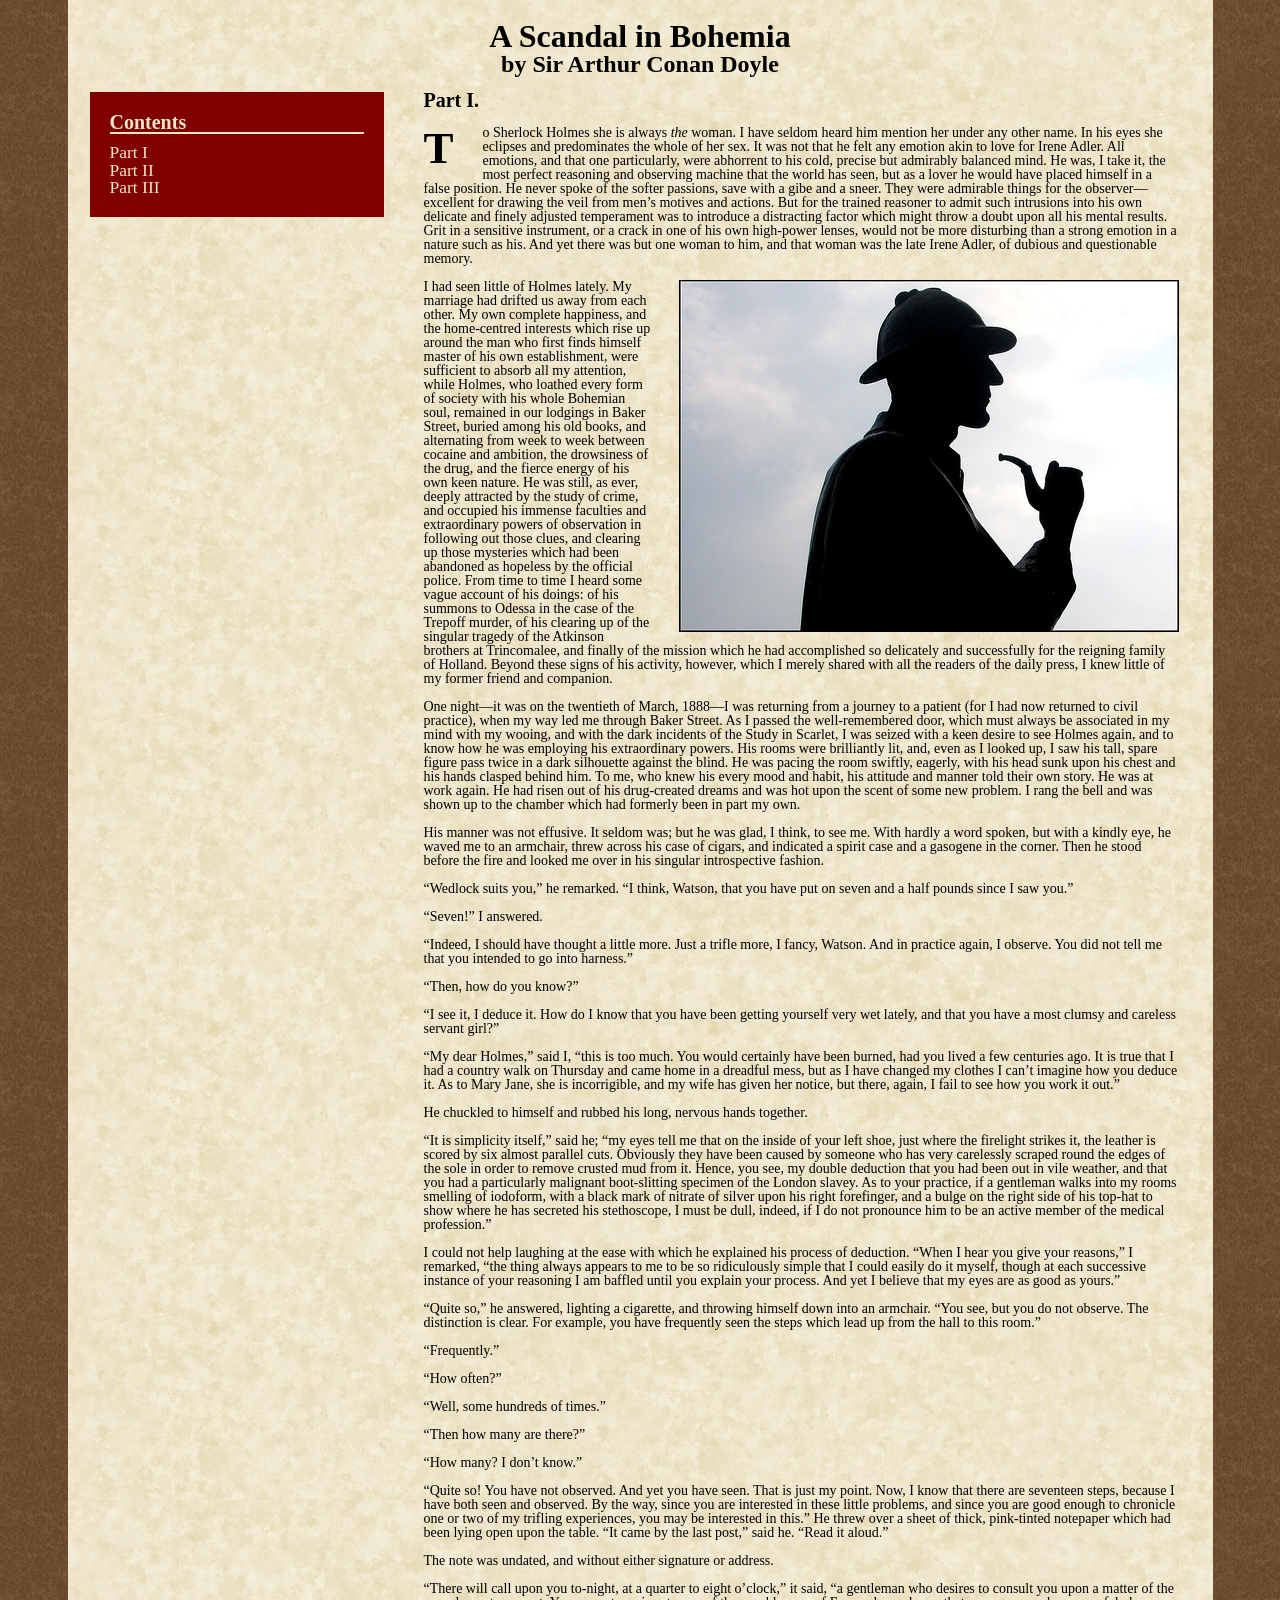
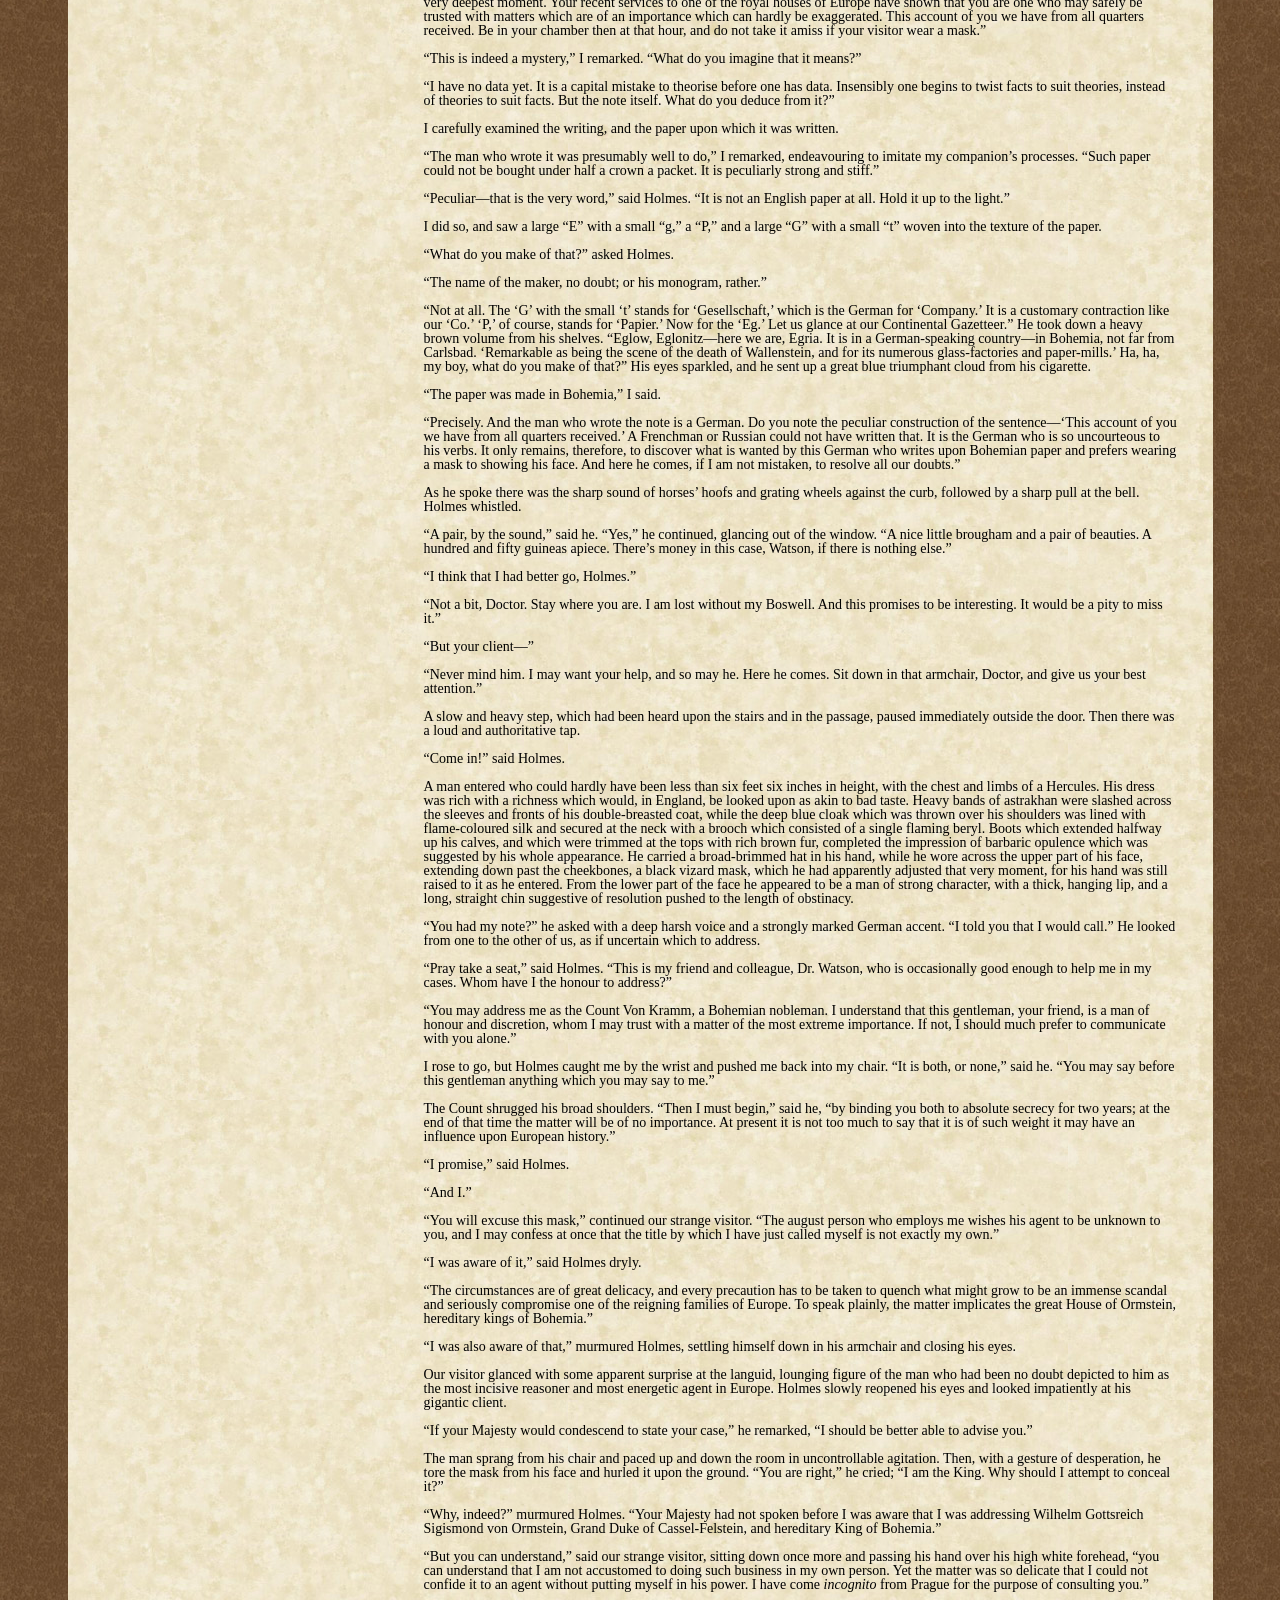
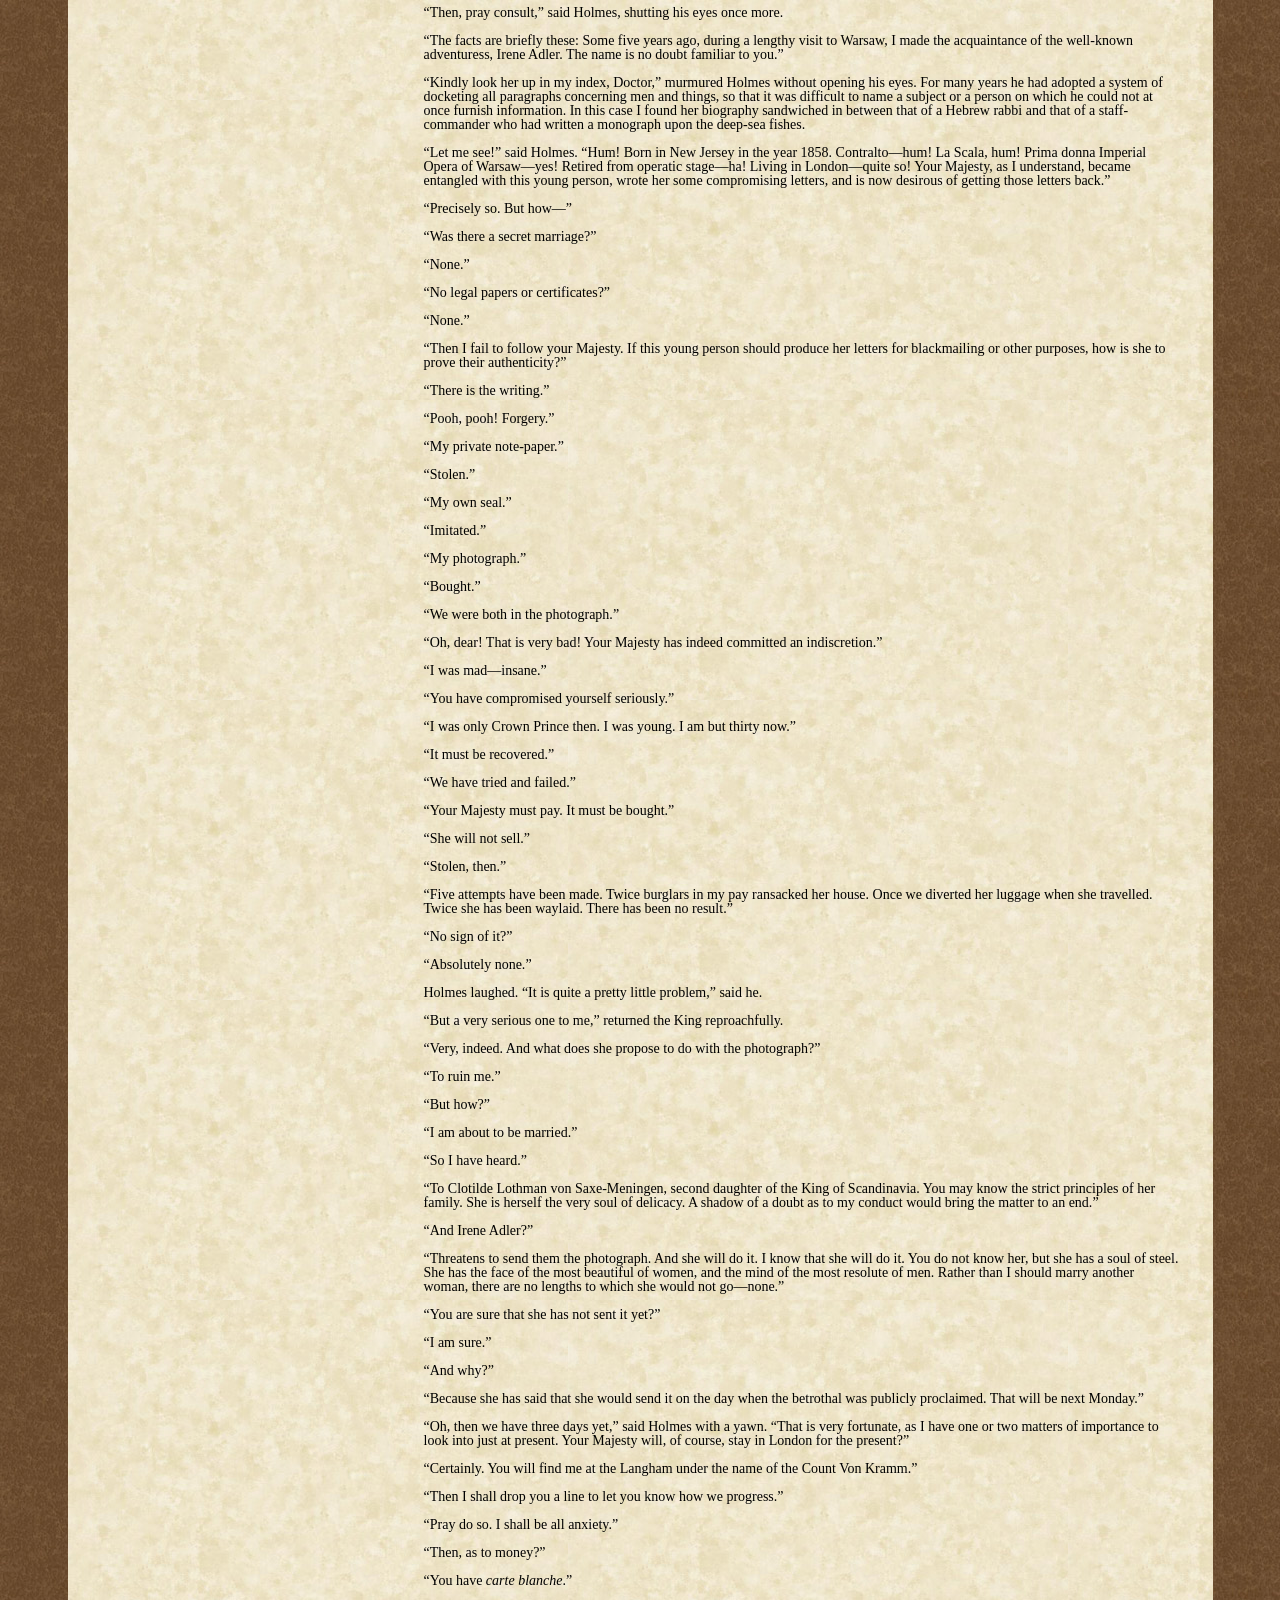
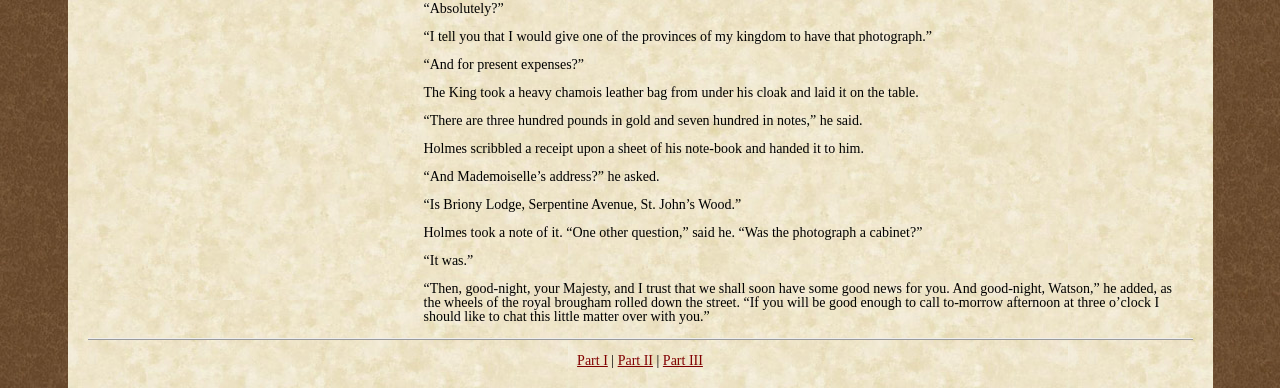
<file: lab2-3/index.html>
<!DOCTYPE html>
<html lang="en">
<head>
	<title>The Adventures of Sherlock Holmes by Arthur Conan Doyle</title>
	<meta charset="utf-8">
	<link rel="stylesheet" href="reset.css">
	<link rel="stylesheet" href="holmes.css">
</head>
<body>
<div id="container">
	<header>
		<h1>A Scandal in Bohemia</h1>
		<h2>by Sir Arthur Conan Doyle</H2>
	</header>
	
	<article>
		<h3>Part I.</h3>
		<p class="start">To Sherlock Holmes she
		is always <em>the</em> woman. I have seldom heard him mention her under any other
		name. In his eyes she eclipses and predominates the whole of her sex. It was
		not that he felt any emotion akin to love for Irene Adler. All emotions, and
		that one particularly, were abhorrent to his cold, precise but admirably
		balanced mind. He was, I take it, the most perfect reasoning and observing
		machine that the world has seen, but as a lover he would have placed himself in
		a false position. He never spoke of the softer passions, save with a gibe and a
		sneer. They were admirable things for the observer&mdash;excellent for drawing
		the veil from men&rsquo;s motives and actions. But for the trained reasoner to
		admit such intrusions into his own delicate and finely adjusted temperament was
		to introduce a distracting factor which might throw a doubt upon all his mental
		results. Grit in a sensitive instrument, or a crack in one of his own
		high-power lenses, would not be more disturbing than a strong emotion in a
		nature such as his. And yet there was but one woman to him, and that woman was
		the late Irene Adler, of dubious and questionable memory.
		</p>

		<p><img src="images/sherlock-holmes.jpg" alt="Sherlock in silhouette" id="silhouette">
		I had seen little of Holmes lately. My marriage had drifted us away from each
		other. My own complete happiness, and the home-centred interests which rise up
		around the man who first finds himself master of his own establishment, were
		sufficient to absorb all my attention, while Holmes, who loathed every form of
		society with his whole Bohemian soul, remained in our lodgings in Baker Street,
		buried among his old books, and alternating from week to week between cocaine
		and ambition, the drowsiness of the drug, and the fierce energy of his own keen
		nature. He was still, as ever, deeply attracted by the study of crime, and
		occupied his immense faculties and extraordinary powers of observation in
		following out those clues, and clearing up those mysteries which had been
		abandoned as hopeless by the official police. From time to time I heard some
		vague account of his doings: of his summons to Odessa in the case of the
		Trepoff murder, of his clearing up of the singular tragedy of the Atkinson
		brothers at Trincomalee, and finally of the mission which he had accomplished
		so delicately and successfully for the reigning family of Holland. Beyond these
		signs of his activity, however, which I merely shared with all the readers of
		the daily press, I knew little of my former friend and companion.</p>

		<p>One night&mdash;it was on the twentieth of March, 1888&mdash;I was returning
		from a journey to a patient (for I had now returned to civil practice), when my
		way led me through Baker Street. As I passed the well-remembered door, which
		must always be associated in my mind with my wooing, and with the dark
		incidents of the Study in Scarlet, I was seized with a keen desire to see
		Holmes again, and to know how he was employing his extraordinary powers. His
		rooms were brilliantly lit, and, even as I looked up, I saw his tall, spare
		figure pass twice in a dark silhouette against the blind. He was pacing the
		room swiftly, eagerly, with his head sunk upon his chest and his hands clasped
		behind him. To me, who knew his every mood and habit, his attitude and manner
		told their own story. He was at work again. He had risen out of his
		drug-created dreams and was hot upon the scent of some new problem. I rang the
		bell and was shown up to the chamber which had formerly been in part my own.</p>

		<p>His manner was not effusive. It seldom was; but he was glad, I think, to see
		me. With hardly a word spoken, but with a kindly eye, he waved me to an
		armchair, threw across his case of cigars, and indicated a spirit case and a
		gasogene in the corner. Then he stood before the fire and looked me over in his
		singular introspective fashion.</p>

		<p><q>Wedlock suits you,</q> he remarked. <q>I think, Watson, that you
		have put on seven and a half pounds since I saw you.</q></p>

		<p><q>Seven!</q> I answered.</p>

		<p><q>Indeed, I should have thought a little more. Just a trifle more, I
		fancy, Watson. And in practice again, I observe. You did not tell me that you
		intended to go into harness.</q></p>

		<p><q>Then, how do you know?</q></p>

		<p><q>I see it, I deduce it. How do I know that you have been getting yourself
		very wet lately, and that you have a most clumsy and careless servant
		girl?</q></p>

		<p><q>My dear Holmes,</q> said I, <q>this is too much. You would
		certainly have been burned, had you lived a few centuries ago. It is true that
		I had a country walk on Thursday and came home in a dreadful mess, but as I
		have changed my clothes I can&rsquo;t imagine how you deduce it. As to Mary
		Jane, she is incorrigible, and my wife has given her notice, but there, again,
		I fail to see how you work it out.</q></p>

		<p>He chuckled to himself and rubbed his long, nervous hands together.</p>

		<p><q>It is simplicity itself,</q> said he; <q>my eyes tell me that on
		the inside of your left shoe, just where the firelight strikes it, the leather
		is scored by six almost parallel cuts. Obviously they have been caused by
		someone who has very carelessly scraped round the edges of the sole in order to
		remove crusted mud from it. Hence, you see, my double deduction that you had
		been out in vile weather, and that you had a particularly malignant
		boot-slitting specimen of the London slavey. As to your practice, if a
		gentleman walks into my rooms smelling of iodoform, with a black mark of
		nitrate of silver upon his right forefinger, and a bulge on the right side of
		his top-hat to show where he has secreted his stethoscope, I must be dull,
		indeed, if I do not pronounce him to be an active member of the medical
		profession.</q></p>

		<p>I could not help laughing at the ease with which he explained his process of
		deduction. <q>When I hear you give your reasons,</q> I remarked,
		<q>the thing always appears to me to be so ridiculously simple that I could
		easily do it myself, though at each successive instance of your reasoning I am
		baffled until you explain your process. And yet I believe that my eyes are as
		good as yours.</q></p>

		<p><q>Quite so,</q> he answered, lighting a cigarette, and throwing himself
		down into an armchair. <q>You see, but you do not observe. The distinction
		is clear. For example, you have frequently seen the steps which lead up from
		the hall to this room.</q></p>

		<p><q>Frequently.</q></p>

		<p><q>How often?</q></p>

		<p><q>Well, some hundreds of times.</q></p>

		<p><q>Then how many are there?</q></p>

		<p><q>How many? I don&rsquo;t know.</q></p>

		<p><q>Quite so! You have not observed. And yet you have seen. That is just my
		point. Now, I know that there are seventeen steps, because I have both seen and
		observed. By the way, since you are interested in these little problems, and
		since you are good enough to chronicle one or two of my trifling experiences,
		you may be interested in this.</q> He threw over a sheet of thick,
		pink-tinted notepaper which had been lying open upon the table. <q>It came
		by the last post,</q> said he. <q>Read it aloud.</q></p>

		<p>The note was undated, and without either signature or address.</p>

		<p><q>There will call upon you to-night, at a quarter to eight
		o&rsquo;clock,</q> it said, <q>a gentleman who desires to consult you
		upon a matter of the very deepest moment. Your recent services to one of the
		royal houses of Europe have shown that you are one who may safely be trusted
		with matters which are of an importance which can hardly be exaggerated. This
		account of you we have from all quarters received. Be in your chamber then at
		that hour, and do not take it amiss if your visitor wear a mask.</q></p>

		<p><q>This is indeed a mystery,</q> I remarked. <q>What do you imagine
		that it means?</q></p>

		<p><q>I have no data yet. It is a capital mistake to theorise before one has
		data. Insensibly one begins to twist facts to suit theories, instead of
		theories to suit facts. But the note itself. What do you deduce from it?</q></p>

		<p>I carefully examined the writing, and the paper upon which it was written.</p>

		<p><q>The man who wrote it was presumably well to do,</q> I remarked,
		endeavouring to imitate my companion&rsquo;s processes. <q>Such paper could
		not be bought under half a crown a packet. It is peculiarly strong and
		stiff.</q></p>

		<p><q>Peculiar&mdash;that is the very word,</q> said Holmes. <q>It is
		not an English paper at all. Hold it up to the light.</q></p>

		<p>I did so, and saw a large <q>E</q> with a small <q>g,</q> a
		<q>P,</q> and a large <q>G</q> with a small <q>t</q> woven
		into the texture of the paper.</p>

		<p><q>What do you make of that?</q> asked Holmes.</p>

		<p><q>The name of the maker, no doubt; or his monogram, rather.</q></p>

		<p><q>Not at all. The &lsquo;G&rsquo; with the small &lsquo;t&rsquo; stands
		for &lsquo;Gesellschaft,&rsquo; which is the German for &lsquo;Company.&rsquo;
		It is a customary contraction like our &lsquo;Co.&rsquo; &lsquo;P,&rsquo; of
		course, stands for &lsquo;Papier.&rsquo; Now for the &lsquo;Eg.&rsquo; Let us
		glance at our Continental Gazetteer.</q> He took down a heavy brown volume
		from his shelves. <q>Eglow, Eglonitz&mdash;here we are, Egria. It is in a
		German-speaking country&mdash;in Bohemia, not far from Carlsbad.
		&lsquo;Remarkable as being the scene of the death of Wallenstein, and for its
		numerous glass-factories and paper-mills.&rsquo; Ha, ha, my boy, what do you
		make of that?</q> His eyes sparkled, and he sent up a great blue triumphant
		cloud from his cigarette.</p>

		<p><q>The paper was made in Bohemia,</q> I said.</p>

		<p><q>Precisely. And the man who wrote the note is a German. Do you note the
		peculiar construction of the sentence&mdash;&lsquo;This account of you we have
		from all quarters received.&rsquo; A Frenchman or Russian could not have
		written that. It is the German who is so uncourteous to his verbs. It only
		remains, therefore, to discover what is wanted by this German who writes upon
		Bohemian paper and prefers wearing a mask to showing his face. And here he
		comes, if I am not mistaken, to resolve all our doubts.</q></p>

		<p>As he spoke there was the sharp sound of horses&rsquo; hoofs and grating wheels
		against the curb, followed by a sharp pull at the bell. Holmes whistled.</p>

		<p><q>A pair, by the sound,</q> said he. <q>Yes,</q> he continued,
		glancing out of the window. <q>A nice little brougham and a pair of
		beauties. A hundred and fifty guineas apiece. There&rsquo;s money in this case,
		Watson, if there is nothing else.</q></p>

		<p>
		<q>I think that I had better go, Holmes.</q>
		</p>

		<p><q>Not a bit, Doctor. Stay where you are. I am lost without my Boswell. And
		this promises to be interesting. It would be a pity to miss it.</q></p>

		<p><q>But your client&mdash;</q></p>

		<p><q>Never mind him. I may want your help, and so may he. Here he comes. Sit
		down in that armchair, Doctor, and give us your best attention.</q></p>

		<p>A slow and heavy step, which had been heard upon the stairs and in the passage,
		paused immediately outside the door. Then there was a loud and authoritative
		tap.</p>

		<p><q>Come in!</q> said Holmes.</p>

		<p>A man entered who could hardly have been less than six feet six inches in
		height, with the chest and limbs of a Hercules. His dress was rich with a
		richness which would, in England, be looked upon as akin to bad taste. Heavy
		bands of astrakhan were slashed across the sleeves and fronts of his
		double-breasted coat, while the deep blue cloak which was thrown over his
		shoulders was lined with flame-coloured silk and secured at the neck with a
		brooch which consisted of a single flaming beryl. Boots which extended halfway
		up his calves, and which were trimmed at the tops with rich brown fur,
		completed the impression of barbaric opulence which was suggested by his whole
		appearance. He carried a broad-brimmed hat in his hand, while he wore across
		the upper part of his face, extending down past the cheekbones, a black vizard
		mask, which he had apparently adjusted that very moment, for his hand was still
		raised to it as he entered. From the lower part of the face he appeared to be a
		man of strong character, with a thick, hanging lip, and a long, straight chin
		suggestive of resolution pushed to the length of obstinacy.
		</p>

		<p><q>You had my note?</q> he asked with a deep harsh voice and a strongly
		marked German accent. <q>I told you that I would call.</q> He looked
		from one to the other of us, as if uncertain which to address.</p>

		<p><q>Pray take a seat,</q> said Holmes. <q>This is my friend and
		colleague, Dr. Watson, who is occasionally good enough to help me in my cases.
		Whom have I the honour to address?</q></p>

		<p><q>You may address me as the Count Von Kramm, a Bohemian nobleman. I
		understand that this gentleman, your friend, is a man of honour and discretion,
		whom I may trust with a matter of the most extreme importance. If not, I should
		much prefer to communicate with you alone.</q></p>

		<p>I rose to go, but Holmes caught me by the wrist and pushed me back into my
		chair. <q>It is both, or none,</q> said he. <q>You may say before
		this gentleman anything which you may say to me.</q></p>

		<p>The Count shrugged his broad shoulders. <q>Then I must begin,</q> said
		he, <q>by binding you both to absolute secrecy for two years; at the end of
		that time the matter will be of no importance. At present it is not too much to
		say that it is of such weight it may have an influence upon European
		history.</q></p>

		<p><q>I promise,</q> said Holmes.</p>

		<p><q>And I.</q></p>

		<p><q>You will excuse this mask,</q> continued our strange visitor.
		<q>The august person who employs me wishes his agent to be unknown to you,
		and I may confess at once that the title by which I have just called myself is
		not exactly my own.</q></p>

		<p><q>I was aware of it,</q> said Holmes dryly.</p>

		<p><q>The circumstances are of great delicacy, and every precaution has to be
		taken to quench what might grow to be an immense scandal and seriously
		compromise one of the reigning families of Europe. To speak plainly, the matter
		implicates the great House of Ormstein, hereditary kings of Bohemia.</q></p>

		<p><q>I was also aware of that,</q> murmured Holmes, settling himself down
		in his armchair and closing his eyes.</p>

		<p>Our visitor glanced with some apparent surprise at the languid, lounging figure
		of the man who had been no doubt depicted to him as the most incisive reasoner
		and most energetic agent in Europe. Holmes slowly reopened his eyes and looked
		impatiently at his gigantic client.</p>

		<p><q>If your Majesty would condescend to state your case,</q> he remarked,
		<q>I should be better able to advise you.</q></p>

		<p>The man sprang from his chair and paced up and down the room in uncontrollable
		agitation. Then, with a gesture of desperation, he tore the mask from his face
		and hurled it upon the ground. <q>You are right,</q> he cried; <q>I
		am the King. Why should I attempt to conceal it?</q></p>

		<p>
		<q>Why, indeed?</q> murmured Holmes. <q>Your Majesty had not spoken
		before I was aware that I was addressing Wilhelm Gottsreich Sigismond von
		Ormstein, Grand Duke of Cassel-Felstein, and hereditary King of Bohemia.</q>
		</p>

		<p><q>But you can understand,</q> said our strange visitor, sitting down
		once more and passing his hand over his high white forehead, <q>you can
		understand that I am not accustomed to doing such business in my own person.
		Yet the matter was so delicate that I could not confide it to an agent without
		putting myself in his power. I have come <em>incognito</em> from Prague for the
		purpose of consulting you.</q></p>

		<p><q>Then, pray consult,</q> said Holmes, shutting his eyes once more.</p>

		<p><q>The facts are briefly these: Some five years ago, during a lengthy visit
		to Warsaw, I made the acquaintance of the well-known adventuress, Irene Adler.
		The name is no doubt familiar to you.</q></p>

		<p><q>Kindly look her up in my index, Doctor,</q> murmured Holmes without
		opening his eyes. For many years he had adopted a system of docketing all
		paragraphs concerning men and things, so that it was difficult to name a
		subject or a person on which he could not at once furnish information. In this
		case I found her biography sandwiched in between that of a Hebrew rabbi and
		that of a staff-commander who had written a monograph upon the deep-sea fishes.</p>

		<p><q>Let me see!</q> said Holmes. <q>Hum! Born in New Jersey in the
		year 1858. Contralto&mdash;hum! La Scala, hum! Prima donna Imperial Opera of
		Warsaw&mdash;yes! Retired from operatic stage&mdash;ha! Living in
		London&mdash;quite so! Your Majesty, as I understand, became entangled with
		this young person, wrote her some compromising letters, and is now desirous of
		getting those letters back.</q></p>

		<p><q>Precisely so. But how&mdash;</q></p>

		<p><q>Was there a secret marriage?</q></p>

		<p><q>None.</q></p>

		<p><q>No legal papers or certificates?</q></p>

		<p><q>None.</q></p>

		<p><q>Then I fail to follow your Majesty. If this young person should produce
		her letters for blackmailing or other purposes, how is she to prove their
		authenticity?</q></p>

		<p><q>There is the writing.</q></p>

		<p><q>Pooh, pooh! Forgery.</q></p>

		<p><q>My private note-paper.</q></p>

		<p><q>Stolen.</q></p>

		<p><q>My own seal.</q></p>

		<p><q>Imitated.</q></p>

		<p><q>My photograph.</q></p>

		<p><q>Bought.</q></p>

		<p><q>We were both in the photograph.</q></p>

		<p><q>Oh, dear! That is very bad! Your Majesty has indeed committed an
		indiscretion.</q></p>

		<p><q>I was mad&mdash;insane.</q></p>

		<p><q>You have compromised yourself seriously.</q></p>

		<p><q>I was only Crown Prince then. I was young. I am but thirty now.</q></p>

		<p><q>It must be recovered.</q></p>

		<p><q>We have tried and failed.</q></p>

		<p><q>Your Majesty must pay. It must be bought.</q></p>

		<p><q>She will not sell.</q></p>

		<p><q>Stolen, then.</q></p>

		<p><q>Five attempts have been made. Twice burglars in my pay ransacked her
		house. Once we diverted her luggage when she travelled. Twice she has been
		waylaid. There has been no result.</q></p>

		<p><q>No sign of it?</q></p>

		<p><q>Absolutely none.</q></p>

		<p>Holmes laughed. <q>It is quite a pretty little problem,</q> said he.</p>

		<p><q>But a very serious one to me,</q> returned the King reproachfully.</p>

		<p><q>Very, indeed. And what does she propose to do with the
		photograph?</q></p>

		<p><q>To ruin me.</q></p>

		<p><q>But how?</q></p>

		<p><q>I am about to be married.</q></p>

		<p><q>So I have heard.</q></p>

		<p><q>To Clotilde Lothman von Saxe-Meningen, second daughter of the King of
		Scandinavia. You may know the strict principles of her family. She is herself
		the very soul of delicacy. A shadow of a doubt as to my conduct would bring the
		matter to an end.</q></p>

		<p><q>And Irene Adler?</q></p>

		<p><q>Threatens to send them the photograph. And she will do it. I know that
		she will do it. You do not know her, but she has a soul of steel. She has the
		face of the most beautiful of women, and the mind of the most resolute of men.
		Rather than I should marry another woman, there are no lengths to which she
		would not go&mdash;none.</q></p>

		<p><q>You are sure that she has not sent it yet?</q></p>

		<p><q>I am sure.</q></p>

		<p><q>And why?</q></p>

		<p><q>Because she has said that she would send it on the day when the
		betrothal was publicly proclaimed. That will be next Monday.</q></p>

		<p><q>Oh, then we have three days yet,</q> said Holmes with a yawn.
		<q>That is very fortunate, as I have one or two matters of importance to
		look into just at present. Your Majesty will, of course, stay in London for the
		present?</q></p>

		<p><q>Certainly. You will find me at the Langham under the name of the Count
		Von Kramm.</q></p>

		<p><q>Then I shall drop you a line to let you know how we progress.</q></p>

		<p><q>Pray do so. I shall be all anxiety.</q></p>

		<p><q>Then, as to money?</q></p>

		<p><q>You have <em>carte blanche</em>.</q></p>

		<p><q>Absolutely?</q></p>

		<p><q>I tell you that I would give one of the provinces of my kingdom to have
		that photograph.</q></p>

		<p><q>And for present expenses?</q></p>

		<p>The King took a heavy chamois leather bag from under his cloak and laid it on
		the table.</p>

		<p><q>There are three hundred pounds in gold and seven hundred in
		notes,</q> he said.</p>

		<p>Holmes scribbled a receipt upon a sheet of his note-book and handed it to him.</p>

		<p><q>And Mademoiselle&rsquo;s address?</q> he asked.</p>

		<p><q>Is Briony Lodge, Serpentine Avenue, St. John&rsquo;s Wood.</q></p>

		<p>Holmes took a note of it. <q>One other question,</q> said he. <q>Was
		the photograph a cabinet?</q></p>

		<p><q>It was.</q></p>

		<p><q>Then, good-night, your Majesty, and I trust that we shall soon have some
		good news for you. And good-night, Watson,</q> he added, as the wheels of
		the royal brougham rolled down the street. <q>If you will be good enough to
		call to-morrow afternoon at three o&rsquo;clock I should like to chat this
		little matter over with you.</q></p>
	</article>
	
	<nav>
		<h3>Contents</h3>
		<ul>
			<li><a href="index.html">Part I</a></li>
			<li><a href="scandal-in-bohemia-part2.html">Part II</a></li>
			<li><a href="scandal-in-bohemia-part3.html">Part III</a></li>
		</ul>
	</nav>
	
	<footer>
		<!--Here I am creating a secondary or small-text navigation so users don't have to scroll up to the top! -->
		<p><a href="index.html">Part I</a> | <a href="scandal-in-bohemia-part2.html">Part II</a> | <a href="scandal-in-bohemia-part3.html">Part III</a></p>
	</footer>
	
</div><!-- end container div -->
</body>
</html>
</file>
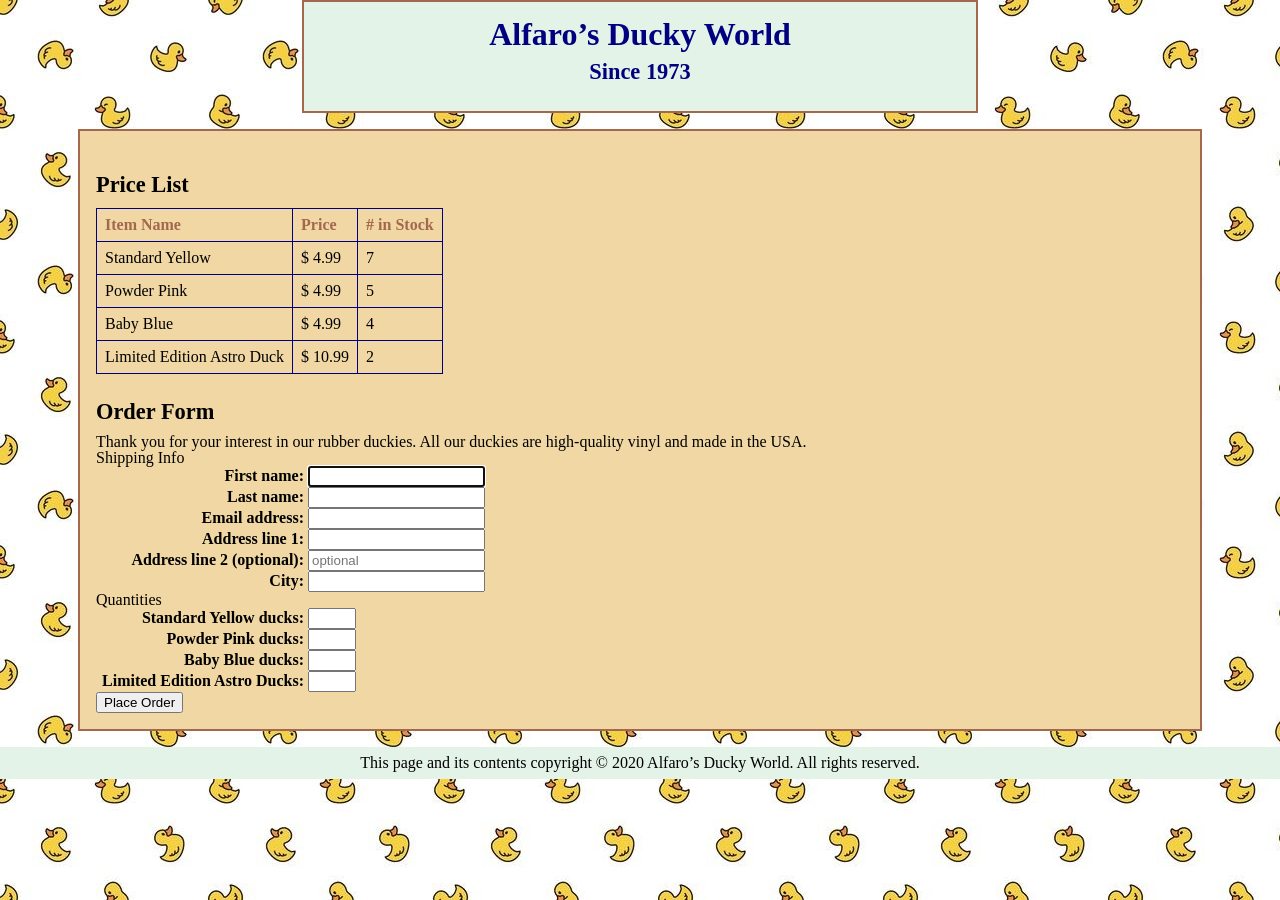
<file: lab3-1/index.html>
<!DOCTYPE html>
<html lang="en">

<head>
  <meta charset="UTF-8">
  <title>Alfaro's Ducky World</title>
  <link rel="stylesheet" href="reset.css">
  <link rel="stylesheet" href="duckyworld.css">
</head>

<body>
  <header>
    <h1>Alfaro&rsquo;s Ducky World</h1>
    <h2>Since 1973</h2>
  </header>
  <main>
    <section>
      <h2>Price List</h2>
      <table>
        <thead>
          <tr>
            <td>Item Name</td>
            <td>Price</td>
            <td># in Stock</td>
          </tr>
        </thead>
        <tbody>
          <tr>
            <td>Standard Yellow</td>
            <td>$ 4.99</td>
            <td>7</td>
          </tr>
          <tr>
            <td>Powder Pink</td>
            <td>$ 4.99</td>
            <td>5</td>
          </tr>
          <tr>
            <td>Baby Blue</td>
            <td>$ 4.99</td>
            <td>4</td>
          </tr>
          <tr>
            <td>Limited Edition Astro Duck</td>
            <td>$ 10.99</td>
            <td>2</td>
          </tr>
        </tbody>
      </table>
    </section>

    <h2>Order Form</h2>
    <p>Thank you for your interest in our rubber duckies. All our duckies are high-quality vinyl and made in the USA.</p>

    <form name="orderform" id="orderform" action="http://www.rebol.com/cgi-bin/test-cgi.cgi">
      
      <fieldset>
        <legend>Shipping Info</legend>
        
        <label for="firstname">First name:</label>
        <input type="text" id="firstname" name="firstname" autofocus><br>
        
        <label for="lastname">Last name:</label>
        <input type="text" id="lastname" name="lastname"><br>
        
        <label for="email">Email address:</label>
        <input type="text" id="email" name="email"><br>
        
        <label for="address1">Address line 1:</label>
        <input type="text" id="address1" name="address1"><br>
        
        <label for="address2">Address line 2 (optional):</label>
        <input type="text" id="address2" name="address2" placeholder="optional"><br>
        
        <label for="city">City:</label>
        <input type="text" id="city" name="city"><br>
      </fieldset>

      <fieldset>
        <legend>Quantities</legend>
        
        <label for="yellow">Standard Yellow ducks:</label>
        <input type="number" name="yellow" id="yellow" min="0" max="10"><br>
        
        <label for="pink">Powder Pink ducks:</label>
        <input type="number" name="pink" id="pink" min="0" max="10"><br>
        
        <label for="blue">Baby Blue ducks:</label>
        <input type="number" name="blue" id="blue" min="0" max="10"><br>
        
        <label for="astro">Limited Edition Astro Ducks:</label>
        <input type="number" name="astro" id="astro" min="0" max="10"><br>
      </fieldset>

      <input type="submit" value="Place Order">
    </form>

  </main>
  <footer>
    <small>This page and its contents copyright &copy; 2020 Alfaro&rsquo;s Ducky World. All rights reserved.</small>
  </footer>
</body>

</html>
</file>
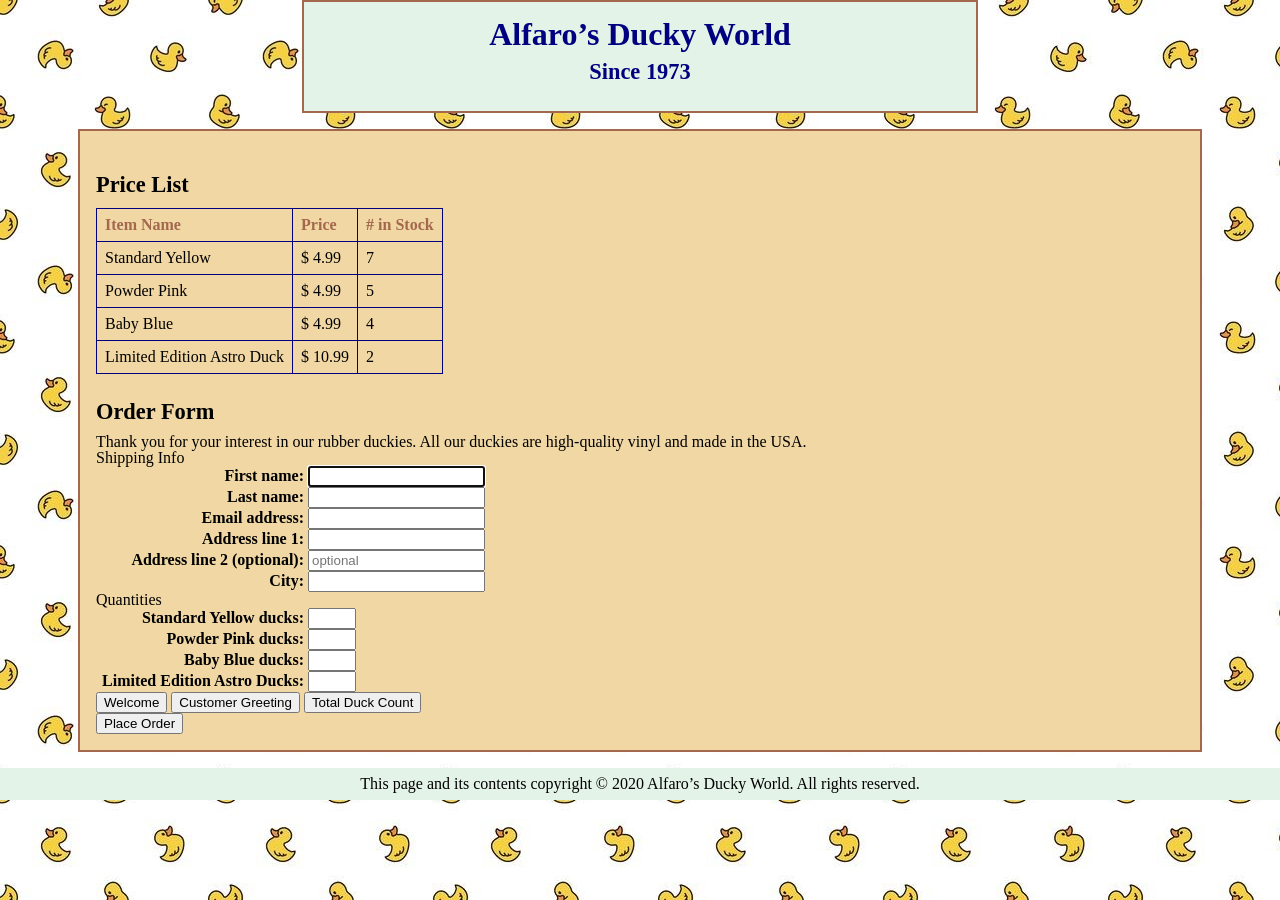
<file: lab3-2/index.html>
<!DOCTYPE html>
<html lang="en">

<head>
  <meta charset="UTF-8">
  <title>Alfaro's Ducky World</title>
  <link rel="stylesheet" href="reset.css">
  <link rel="stylesheet" href="duckyworld.css">
</head>

<body>
  <header>
    <h1>Alfaro&rsquo;s Ducky World</h1>
    <h2>Since 1973</h2>
  </header>

  <main>

    <section>
      <h2>Price List</h2>

      <table>
        <thead>
          <tr>
            <td>Item Name</td>
            <td>Price</td>
            <td># in Stock</td>
          </tr>
        </thead>

        <tbody>
          <tr>
            <td>Standard Yellow</td>
            <td>$ 4.99</td>
            <td>7</td>
          </tr>

          <tr>
            <td>Powder Pink</td>
            <td>$ 4.99</td>
            <td>5</td>
          </tr>

          <tr>
            <td>Baby Blue</td>
            <td>$ 4.99</td>
            <td>4</td>
          </tr>

          <tr>
            <td>Limited Edition Astro Duck</td>
            <td>$ 10.99</td>
            <td>2</td>
          </tr>
        </tbody>
      </table>

    </section>

    <h2>Order Form</h2>

    <p>
      Thank you for your interest in our rubber duckies. All our duckies are high-quality vinyl and made in the USA.
    </p>

    <form name="orderform" id="orderform" action="http://www.rebol.com/cgi-bin/test-cgi.cgi" onsubmit="return validateOrder()">

      <fieldset>
        <legend>Shipping Info</legend>

        <label for="firstname">First name:</label>
        <input type="text" id="firstname" name="firstname" autofocus><br>

        <label for="lastname">Last name:</label>
        <input type="text" id="lastname" name="lastname"><br>

        <label for="email">Email address:</label>
        <input type="email" id="email" name="email"><br>

        <label for="address1">Address line 1:</label>
        <input type="text" id="address1" name="address1"><br>

        <label for="address2">Address line 2 (optional):</label>
        <input type="text" id="address2" name="address2" placeholder="optional"><br>

        <label for="city">City:</label>
        <input type="text" id="city" name="city"><br>

      </fieldset>

      <fieldset>
        <legend>Quantities</legend>

        <label for="yellow">Standard Yellow ducks:</label>
        <input type="number" name="yellow" id="yellow" min="0" max="10"><br>

        <label for="pink">Powder Pink ducks:</label>
        <input type="number" name="pink" id="pink" min="0" max="10"><br>

        <label for="blue">Baby Blue ducks:</label>
        <input type="number" name="blue" id="blue" min="0" max="10"><br>

        <label for="astro">Limited Edition Astro Ducks:</label>
        <input type="number" name="astro" id="astro" min="0" max="10"><br>

      </fieldset>

      <div class="form-buttons">
        <button type="button" onclick="welcomeCustomer()">Welcome</button>
        <button type="button" onclick="greetCustomer()">Customer Greeting</button>
        <button type="button" onclick="calculateTotalDucks()">Total Duck Count</button>
      </div>

      <input type="submit" value="Place Order">

    </form>

  </main>

  <footer>
    <small>
      This page and its contents copyright &copy; 2020 Alfaro&rsquo;s Ducky World. All rights reserved.
    </small>
  </footer>

  <script src="script.js"></script>
</body>

</html>
</file>
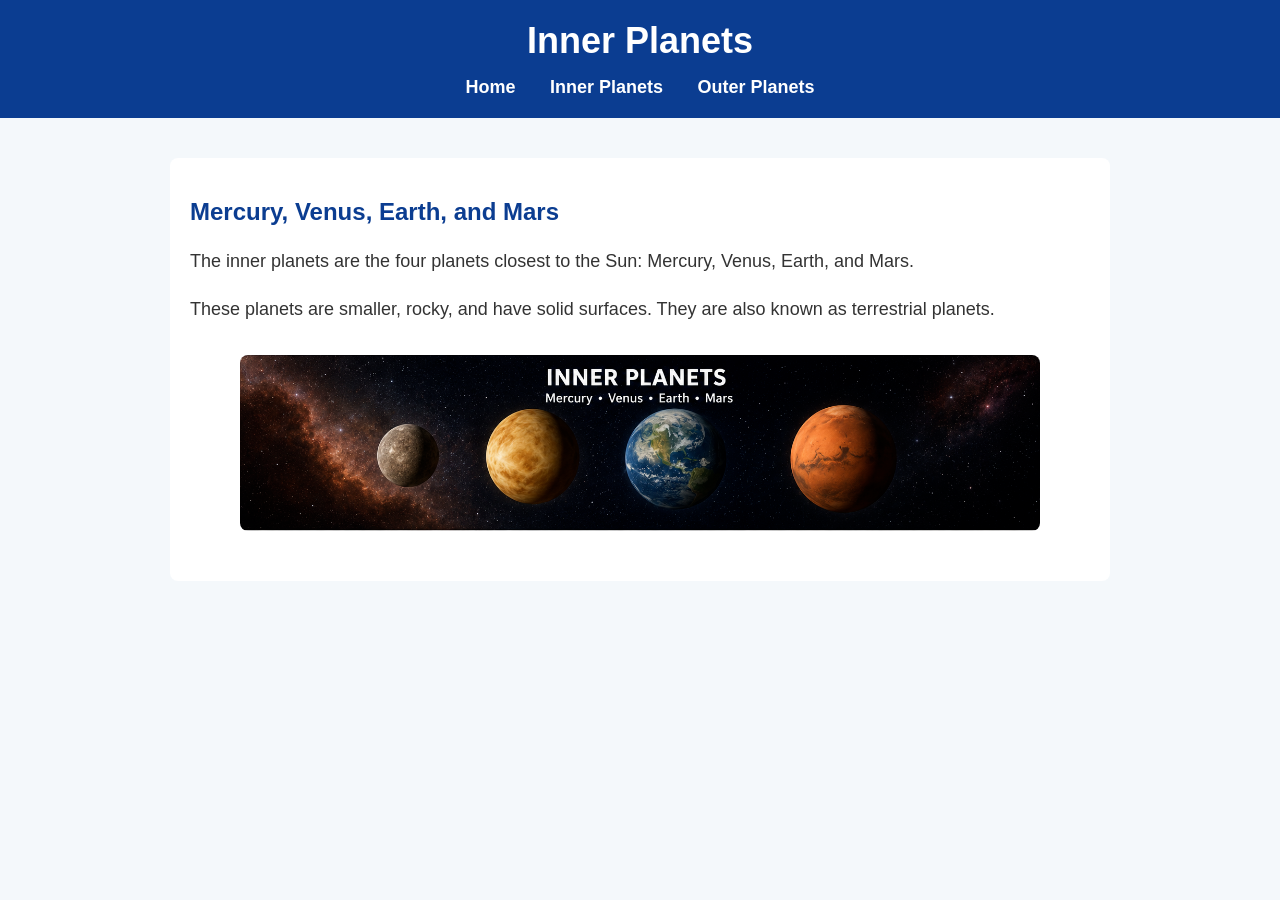
<file: lab1-1/inner-planets.html>
<!DOCTYPE html>
<html lang="en">
<head>
  <meta charset="UTF-8">
  <meta name="viewport" content="width=device-width, initial-scale=1.0">
  <title>Inner Planets</title>
  <link rel="stylesheet" href="css/styles.css">
</head>
<body>

<header>
  <h1>Inner Planets</h1>
  <nav>
    <a href="index.html">Home</a>
    <a href="inner-planets.html">Inner Planets</a>
    <a href="outer-planets.html">Outer Planets</a>
  </nav>
</header>

<main>
  <h2>Mercury, Venus, Earth, and Mars</h2>

  <p>
    The inner planets are the four planets closest to the Sun:
    Mercury, Venus, Earth, and Mars.
  </p>

  <p>
    These planets are smaller, rocky, and have solid surfaces.
    They are also known as terrestrial planets.
  </p>

  <img src="images/inner-planets.png" alt="Inner Planets" width="800">
</main>

</body>
</html>
</file>
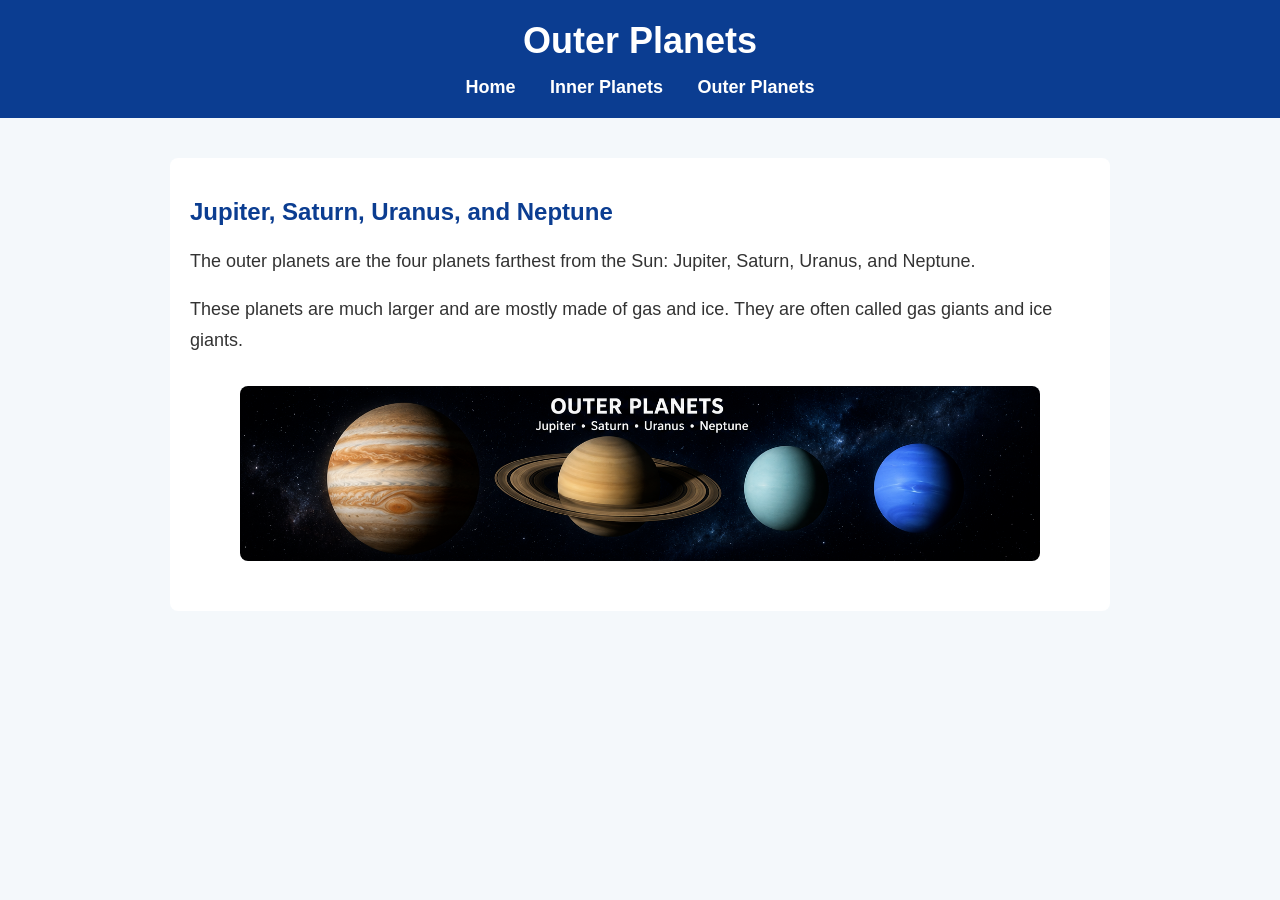
<file: lab1-1/outer-planets.html>
<!DOCTYPE html>
<html lang="en">
<head>
  <meta charset="UTF-8">
  <meta name="viewport" content="width=device-width, initial-scale=1.0">
  <title>Outer Planets</title>
  <link rel="stylesheet" href="css/styles.css">
</head>
<body>

<header>
  <h1>Outer Planets</h1>
  <nav>
    <a href="index.html">Home</a>
    <a href="inner-planets.html">Inner Planets</a>
    <a href="outer-planets.html">Outer Planets</a>
  </nav>
</header>

<main>
  <h2>Jupiter, Saturn, Uranus, and Neptune</h2>

  <p>
    The outer planets are the four planets farthest from the Sun:
    Jupiter, Saturn, Uranus, and Neptune.
  </p>

  <p>
    These planets are much larger and are mostly made of gas and ice.
    They are often called gas giants and ice giants.
  </p>

  <img src="images/outer-planets.png" alt="Outer Planets" width="800">
</main>

</body>
</html>
</file>
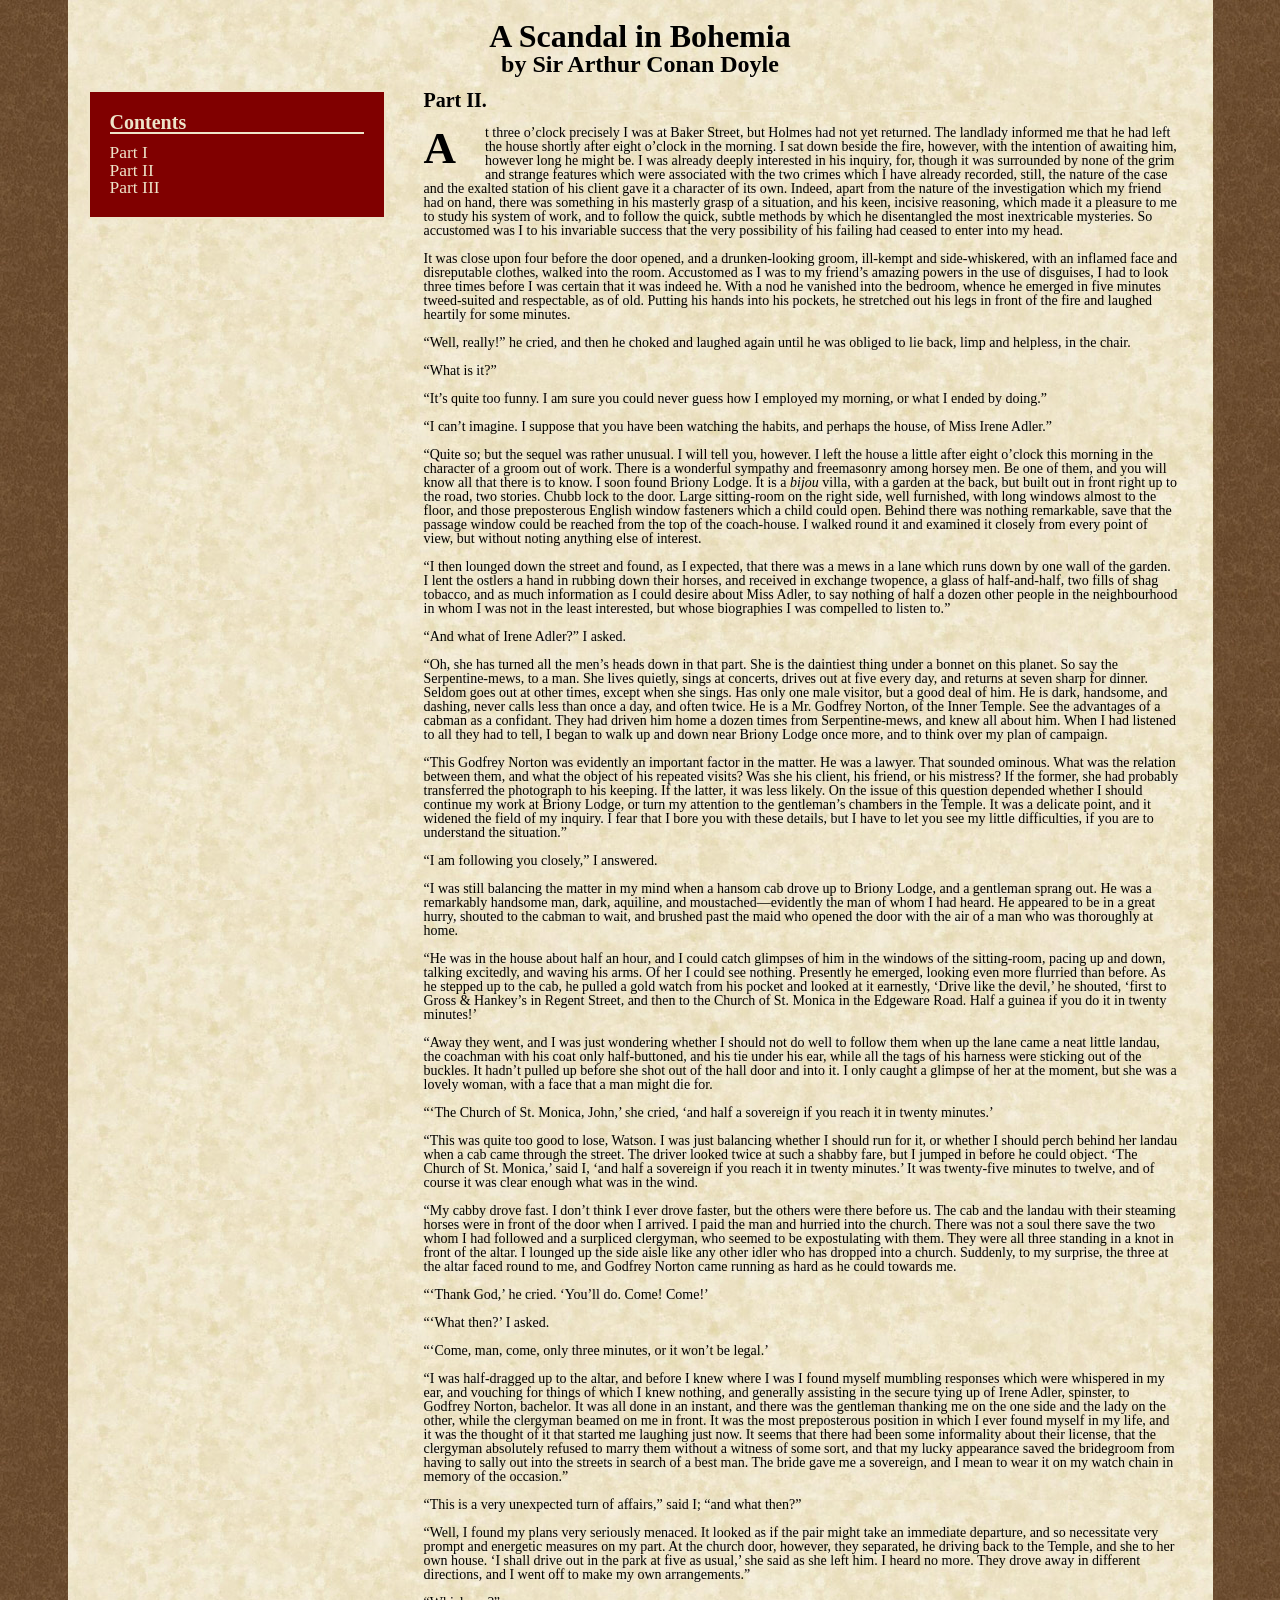
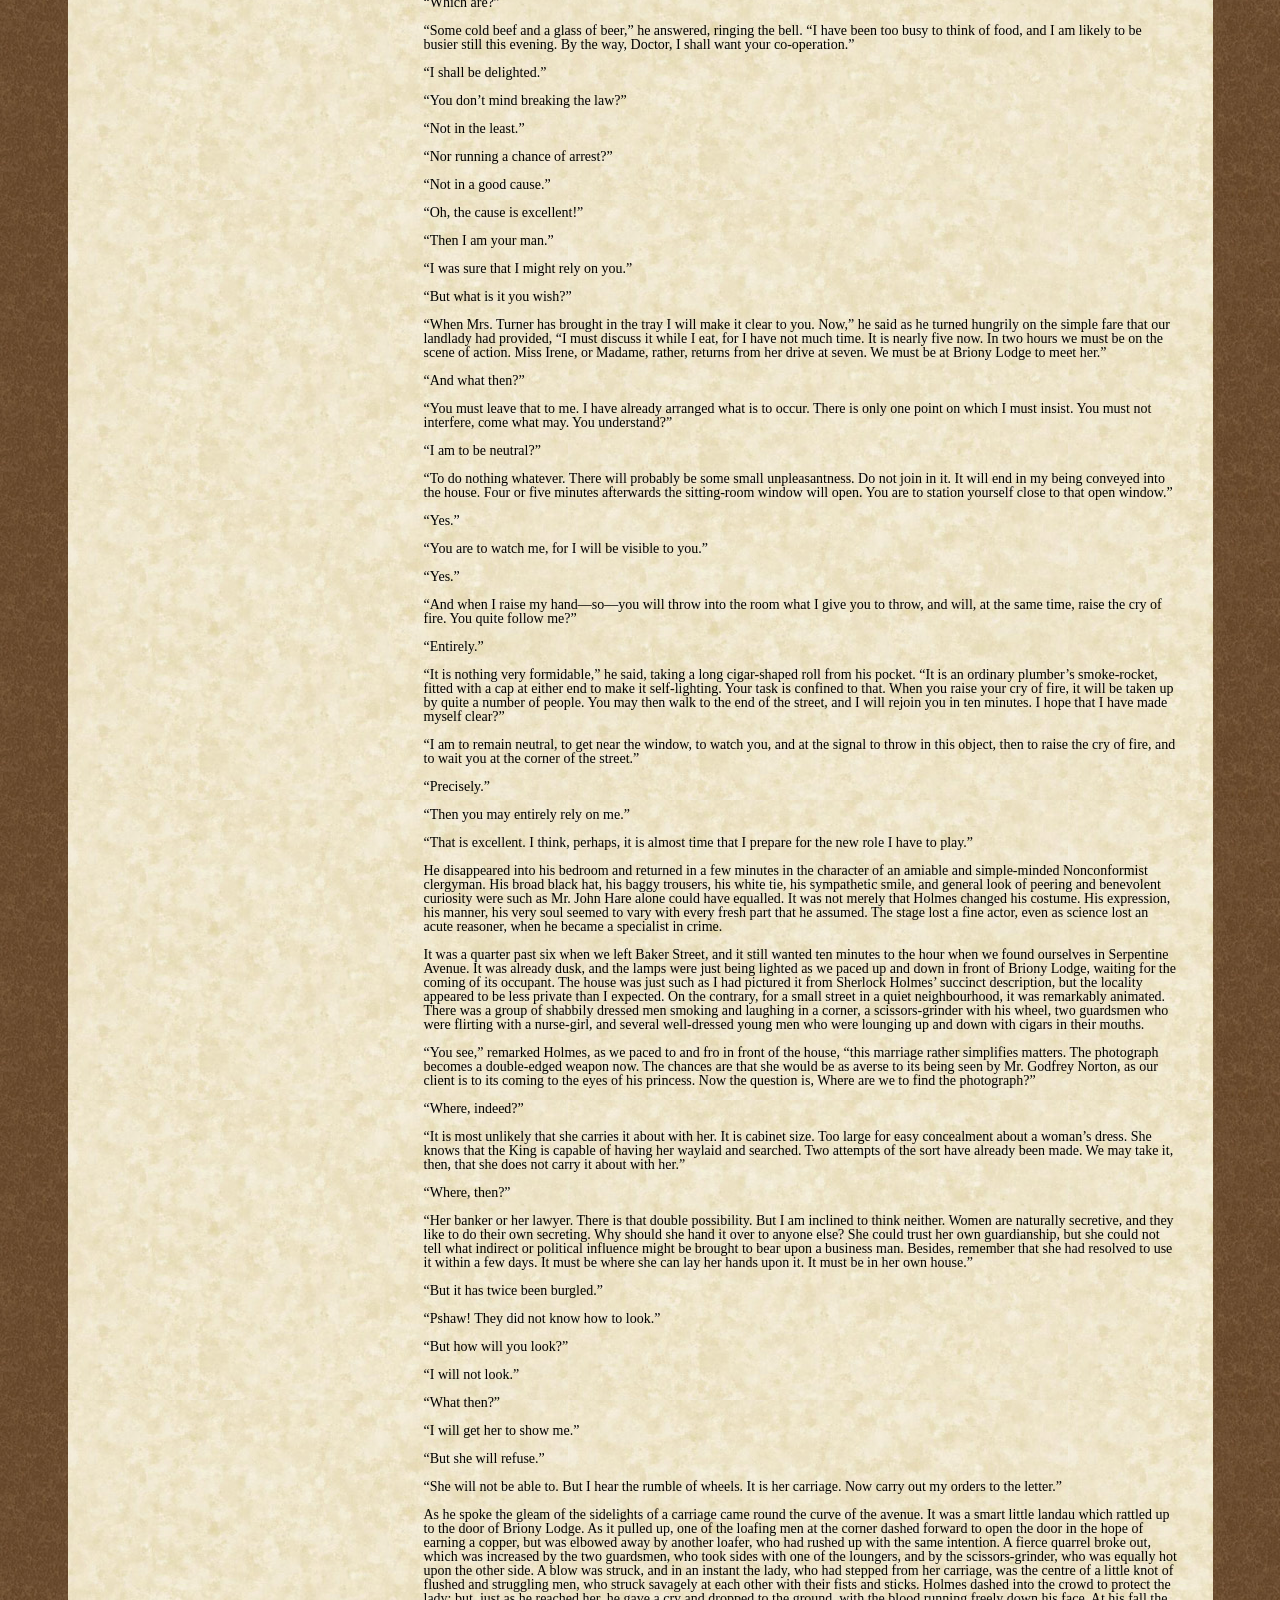
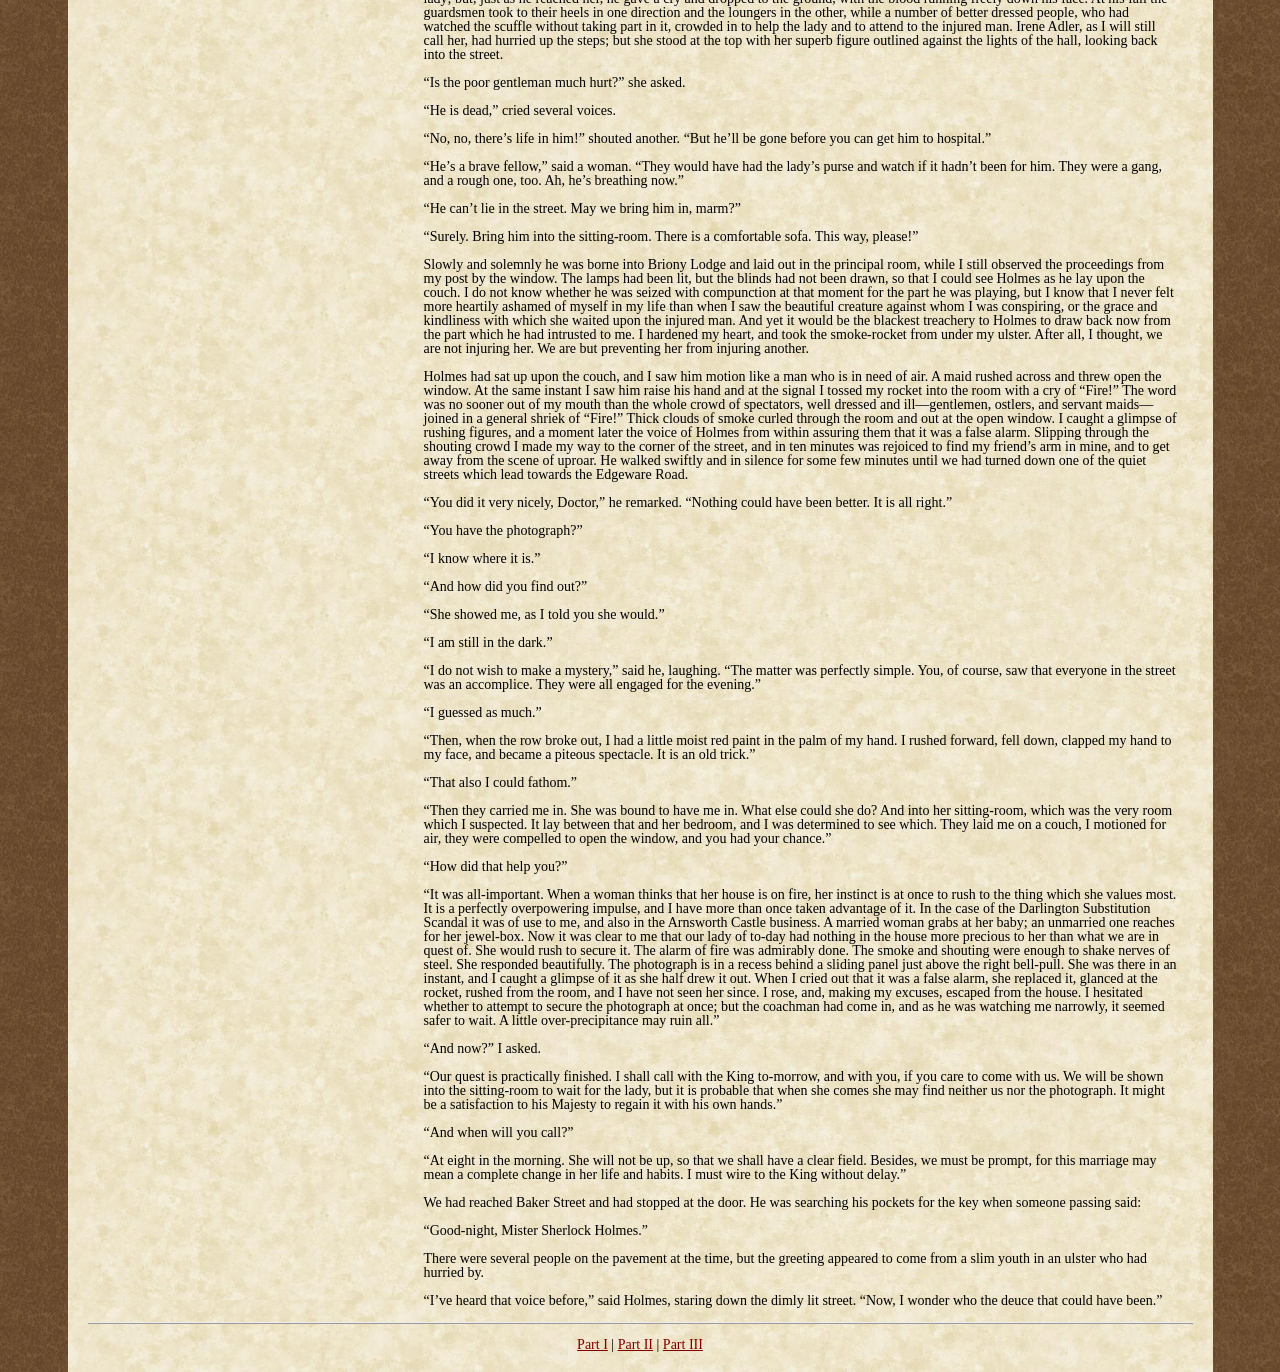
<file: lab2-3/scandal-in-bohemia-part2.html>
<!DOCTYPE html>
<html lang="en">
<head>
	<title>The Adventures of Sherlock Holmes by Arthur Conan Doyle</title>
	<meta charset="utf-8">
	<link rel="stylesheet" href="reset.css">
	<link rel="stylesheet" href="holmes.css">
</head>
<body>
<div id="container">
	<header>
		<h1>A Scandal in Bohemia</h1>
		<h2>by Sir Arthur Conan Doyle</H2>
	</header>
	
	<article>
		<h3>Part II.</h3>
		<p class="start">At three o&rsquo;clock precisely I was at Baker Street, but Holmes had not yet returned. The landlady informed me that he had left the house shortly after
		eight o&rsquo;clock in the morning. I sat down beside the fire, however, with
		the intention of awaiting him, however long he might be. I was already deeply
		interested in his inquiry, for, though it was surrounded by none of the grim
		and strange features which were associated with the two crimes which I have
		already recorded, still, the nature of the case and the exalted station of his
		client gave it a character of its own. Indeed, apart from the nature of the
		investigation which my friend had on hand, there was something in his masterly
		grasp of a situation, and his keen, incisive reasoning, which made it a
		pleasure to me to study his system of work, and to follow the quick, subtle
		methods by which he disentangled the most inextricable mysteries. So accustomed
		was I to his invariable success that the very possibility of his failing had
		ceased to enter into my head.</p>

		<p>It was close upon four before the door opened, and a drunken-looking groom,
		ill-kempt and side-whiskered, with an inflamed face and disreputable clothes,
		walked into the room. Accustomed as I was to my friend&rsquo;s amazing powers
		in the use of disguises, I had to look three times before I was certain that it
		was indeed he. With a nod he vanished into the bedroom, whence he emerged in
		five minutes tweed-suited and respectable, as of old. Putting his hands into
		his pockets, he stretched out his legs in front of the fire and laughed
		heartily for some minutes.</p>

		<p><q>Well, really!</q> he cried, and then he choked and laughed again
		until he was obliged to lie back, limp and helpless, in the chair.</p>

		<p><q>What is it?</q></p>

		<p><q>It&rsquo;s quite too funny. I am sure you could never guess how I
		employed my morning, or what I ended by doing.</q></p>

		<p><q>I can&rsquo;t imagine. I suppose that you have been watching the habits,
		and perhaps the house, of Miss Irene Adler.</q></p>

		<p><q class="noclosing">Quite so; but the sequel was rather unusual. I will tell you, however. I
		left the house a little after eight o&rsquo;clock this morning in the character
		of a groom out of work. There is a wonderful sympathy and freemasonry among
		horsey men. Be one of them, and you will know all that there is to know. I soon
		found Briony Lodge. It is a <i>bijou</i> villa, with a garden at the back, but
		built out in front right up to the road, two stories. Chubb lock to the door.
		Large sitting-room on the right side, well furnished, with long windows almost
		to the floor, and those preposterous English window fasteners which a child
		could open. Behind there was nothing remarkable, save that the passage window
		could be reached from the top of the coach-house. I walked round it and
		examined it closely from every point of view, but without noting anything else
		of interest.</q></p>

		<p><q>I then lounged down the street and found, as I expected, that there was
		a mews in a lane which runs down by one wall of the garden. I lent the ostlers
		a hand in rubbing down their horses, and received in exchange twopence, a glass
		of half-and-half, two fills of shag tobacco, and as much information as I could
		desire about Miss Adler, to say nothing of half a dozen other people in the
		neighbourhood in whom I was not in the least interested, but whose biographies
		I was compelled to listen to.</q></p>

		<p><q>And what of Irene Adler?</q> I asked.</p>

		<p><q class="noclosing">Oh, she has turned all the men&rsquo;s heads down in that part. She is
		the daintiest thing under a bonnet on this planet. So say the Serpentine-mews,
		to a man. She lives quietly, sings at concerts, drives out at five every day,
		and returns at seven sharp for dinner. Seldom goes out at other times, except
		when she sings. Has only one male visitor, but a good deal of him. He is dark,
		handsome, and dashing, never calls less than once a day, and often twice. He is
		a Mr. Godfrey Norton, of the Inner Temple. See the advantages of a cabman as a
		confidant. They had driven him home a dozen times from Serpentine-mews, and
		knew all about him. When I had listened to all they had to tell, I began to
		walk up and down near Briony Lodge once more, and to think over my plan of
		campaign.</q></p>

		<p><q>This Godfrey Norton was evidently an important factor in the matter. He
		was a lawyer. That sounded ominous. What was the relation between them, and
		what the object of his repeated visits? Was she his client, his friend, or his
		mistress? If the former, she had probably transferred the photograph to his
		keeping. If the latter, it was less likely. On the issue of this question
		depended whether I should continue my work at Briony Lodge, or turn my
		attention to the gentleman&rsquo;s chambers in the Temple. It was a delicate
		point, and it widened the field of my inquiry. I fear that I bore you with
		these details, but I have to let you see my little difficulties, if you are to
		understand the situation.</q></p>

		<p><q>I am following you closely,</q> I answered.</p>

		<p><q class="noclosing">I was still balancing the matter in my mind when a hansom cab drove up
		to Briony Lodge, and a gentleman sprang out. He was a remarkably handsome man,
		dark, aquiline, and moustached&mdash;evidently the man of whom I had heard. He
		appeared to be in a great hurry, shouted to the cabman to wait, and brushed
		past the maid who opened the door with the air of a man who was thoroughly at
		home.</q></p>

		<p><q class="noclosing">He was in the house about half an hour, and I could catch glimpses of
		him in the windows of the sitting-room, pacing up and down, talking excitedly,
		and waving his arms. Of her I could see nothing. Presently he emerged, looking
		even more flurried than before. As he stepped up to the cab, he pulled a gold
		watch from his pocket and looked at it earnestly, &lsquo;Drive like the
		devil,&rsquo; he shouted, &lsquo;first to Gross &amp; Hankey&rsquo;s in Regent
		Street, and then to the Church of St. Monica in the Edgeware Road. Half a
		guinea if you do it in twenty minutes!&rsquo;</q></p>

		<p><q class="noclosing">Away they went, and I was just wondering whether I should not do well to
		follow them when up the lane came a neat little landau, the coachman with his
		coat only half-buttoned, and his tie under his ear, while all the tags of his
		harness were sticking out of the buckles. It hadn&rsquo;t pulled up before she
		shot out of the hall door and into it. I only caught a glimpse of her at the
		moment, but she was a lovely woman, with a face that a man might die for.</q></p>

		<p><q class="noclosing">&lsquo;The Church of St. Monica, John,&rsquo; she cried,
		&lsquo;and half a sovereign if you reach it in twenty minutes.&rsquo;</q></p>

		<p><q class="noclosing">This was quite too good to lose, Watson. I was just balancing whether I
		should run for it, or whether I should perch behind her landau when a cab came
		through the street. The driver looked twice at such a shabby fare, but I jumped
		in before he could object. &lsquo;The Church of St. Monica,&rsquo; said I,
		&lsquo;and half a sovereign if you reach it in twenty minutes.&rsquo; It was
		twenty-five minutes to twelve, and of course it was clear enough what was in
		the wind.</q></p>

		<p><q class="noclosing">My cabby drove fast. I don&rsquo;t think I ever drove faster, but the
		others were there before us. The cab and the landau with their steaming horses
		were in front of the door when I arrived. I paid the man and hurried into the
		church. There was not a soul there save the two whom I had followed and a
		surpliced clergyman, who seemed to be expostulating with them. They were all
		three standing in a knot in front of the altar. I lounged up the side aisle
		like any other idler who has dropped into a church. Suddenly, to my surprise,
		the three at the altar faced round to me, and Godfrey Norton came running as
		hard as he could towards me.</q></p>

		<p><q class="noclosing">&lsquo;Thank God,&rsquo; he cried. &lsquo;You&rsquo;ll do. Come!
		Come!&rsquo;</q></p>

		<p><q class="noclosing">&lsquo;What then?&rsquo; I asked.</q></p>

		<p><q class="noclosing">&lsquo;Come, man, come, only three minutes, or it won&rsquo;t be
		legal.&rsquo;</q></p>

		<p><q>I was half-dragged up to the altar, and before I knew where I was I
		found myself mumbling responses which were whispered in my ear, and vouching
		for things of which I knew nothing, and generally assisting in the secure tying
		up of Irene Adler, spinster, to Godfrey Norton, bachelor. It was all done in an
		instant, and there was the gentleman thanking me on the one side and the lady
		on the other, while the clergyman beamed on me in front. It was the most
		preposterous position in which I ever found myself in my life, and it was the
		thought of it that started me laughing just now. It seems that there had been
		some informality about their license, that the clergyman absolutely refused to
		marry them without a witness of some sort, and that my lucky appearance saved
		the bridegroom from having to sally out into the streets in search of a best
		man. The bride gave me a sovereign, and I mean to wear it on my watch chain in
		memory of the occasion.</q></p>

		<p><q>This is a very unexpected turn of affairs,</q> said I; <q>and
		what then?</q></p>

		<p><q>Well, I found my plans very seriously menaced. It looked as if the pair
		might take an immediate departure, and so necessitate very prompt and energetic
		measures on my part. At the church door, however, they separated, he driving
		back to the Temple, and she to her own house. &lsquo;I shall drive out in the
		park at five as usual,&rsquo; she said as she left him. I heard no more. They
		drove away in different directions, and I went off to make my own
		arrangements.</q></p>

		<p><q>Which are?</q></p>

		<p><q>Some cold beef and a glass of beer,</q> he answered, ringing the
		bell. <q>I have been too busy to think of food, and I am likely to be
		busier still this evening. By the way, Doctor, I shall want your
		co-operation.</q></p>

		<p><q>I shall be delighted.</q></p>

		<p><q>You don&rsquo;t mind breaking the law?</q></p>

		<p><q>Not in the least.</q></p>

		<p><q>Nor running a chance of arrest?</q></p>

		<p><q>Not in a good cause.</q></p>

		<p><q>Oh, the cause is excellent!</q></p>

		<p><q>Then I am your man.</q></p>

		<p><q>I was sure that I might rely on you.</q></p>

		<p><q>But what is it you wish?</q></p>

		<p><q>When Mrs. Turner has brought in the tray I will make it clear to you.
		Now,</q> he said as he turned hungrily on the simple fare that our landlady
		had provided, <q>I must discuss it while I eat, for I have not much time.
		It is nearly five now. In two hours we must be on the scene of action. Miss
		Irene, or Madame, rather, returns from her drive at seven. We must be at Briony
		Lodge to meet her.</q></p>

		<p><q>And what then?</q></p>

		<p><q>You must leave that to me. I have already arranged what is to occur.
		There is only one point on which I must insist. You must not interfere, come
		what may. You understand?</q></p>

		<p><q>I am to be neutral?</q></p>

		<p><q>To do nothing whatever. There will probably be some small
		unpleasantness. Do not join in it. It will end in my being conveyed into the
		house. Four or five minutes afterwards the sitting-room window will open. You
		are to station yourself close to that open window.</q></p>

		<p><q>Yes.</q></p>

		<p><q>You are to watch me, for I will be visible to you.</q></p>

		<p><q>Yes.</q></p>

		<p><q>And when I raise my hand&mdash;so&mdash;you will throw into the room
		what I give you to throw, and will, at the same time, raise the cry of fire.
		You quite follow me?</q></p>

		<p><q>Entirely.</q></p>

		<p><q>It is nothing very formidable,</q> he said, taking a long
		cigar-shaped roll from his pocket. <q>It is an ordinary plumber&rsquo;s
		smoke-rocket, fitted with a cap at either end to make it self-lighting. Your
		task is confined to that. When you raise your cry of fire, it will be taken up
		by quite a number of people. You may then walk to the end of the street, and I
		will rejoin you in ten minutes. I hope that I have made myself clear?</q></p>

		<p><q>I am to remain neutral, to get near the window, to watch you, and at the
		signal to throw in this object, then to raise the cry of fire, and to wait you
		at the corner of the street.</q></p>

		<p><q>Precisely.</q></p>

		<p><q>Then you may entirely rely on me.</q></p>

		<p><q>That is excellent. I think, perhaps, it is almost time that I prepare
		for the new role I have to play.</q></p>

		<p>He disappeared into his bedroom and returned in a few minutes in the character
		of an amiable and simple-minded Nonconformist clergyman. His broad black hat,
		his baggy trousers, his white tie, his sympathetic smile, and general look of
		peering and benevolent curiosity were such as Mr. John Hare alone could have
		equalled. It was not merely that Holmes changed his costume. His expression,
		his manner, his very soul seemed to vary with every fresh part that he assumed.
		The stage lost a fine actor, even as science lost an acute reasoner, when he
		became a specialist in crime.</p>

		<p>It was a quarter past six when we left Baker Street, and it still wanted ten
		minutes to the hour when we found ourselves in Serpentine Avenue. It was
		already dusk, and the lamps were just being lighted as we paced up and down in
		front of Briony Lodge, waiting for the coming of its occupant. The house was
		just such as I had pictured it from Sherlock Holmes&rsquo; succinct
		description, but the locality appeared to be less private than I expected. On
		the contrary, for a small street in a quiet neighbourhood, it was remarkably
		animated. There was a group of shabbily dressed men smoking and laughing in a
		corner, a scissors-grinder with his wheel, two guardsmen who were flirting with
		a nurse-girl, and several well-dressed young men who were lounging up and down
		with cigars in their mouths.</p>

		<p><q>You see,</q> remarked Holmes, as we paced to and fro in front of the
		house, <q>this marriage rather simplifies matters. The photograph becomes a
		double-edged weapon now. The chances are that she would be as averse to its
		being seen by Mr. Godfrey Norton, as our client is to its coming to the eyes of
		his princess. Now the question is, Where are we to find the photograph?</q></p>

		<p><q>Where, indeed?</q></p>

		<p><q>It is most unlikely that she carries it about with her. It is cabinet
		size. Too large for easy concealment about a woman&rsquo;s dress. She knows
		that the King is capable of having her waylaid and searched. Two attempts of
		the sort have already been made. We may take it, then, that she does not carry
		it about with her.</q></p>

		<p><q>Where, then?</q></p>

		<p><q>Her banker or her lawyer. There is that double possibility. But I am
		inclined to think neither. Women are naturally secretive, and they like to do
		their own secreting. Why should she hand it over to anyone else? She could
		trust her own guardianship, but she could not tell what indirect or political
		influence might be brought to bear upon a business man. Besides, remember that
		she had resolved to use it within a few days. It must be where she can lay her
		hands upon it. It must be in her own house.</q></p>

		<p><q>But it has twice been burgled.</q></p>

		<p><q>Pshaw! They did not know how to look.</q></p>

		<p><q>But how will you look?</q></p>

		<p><q>I will not look.</q></p>

		<p><q>What then?</q></p>

		<p><q>I will get her to show me.</q></p>

		<p><q>But she will refuse.</q></p>

		<p><q>She will not be able to. But I hear the rumble of wheels. It is her
		carriage. Now carry out my orders to the letter.</q></p>

		<p>As he spoke the gleam of the sidelights of a carriage came round the curve of
		the avenue. It was a smart little landau which rattled up to the door of Briony
		Lodge. As it pulled up, one of the loafing men at the corner dashed forward to
		open the door in the hope of earning a copper, but was elbowed away by another
		loafer, who had rushed up with the same intention. A fierce quarrel broke out,
		which was increased by the two guardsmen, who took sides with one of the
		loungers, and by the scissors-grinder, who was equally hot upon the other side.
		A blow was struck, and in an instant the lady, who had stepped from her
		carriage, was the centre of a little knot of flushed and struggling men, who
		struck savagely at each other with their fists and sticks. Holmes dashed into
		the crowd to protect the lady; but, just as he reached her, he gave a cry and
		dropped to the ground, with the blood running freely down his face. At his fall
		the guardsmen took to their heels in one direction and the loungers in the
		other, while a number of better dressed people, who had watched the scuffle
		without taking part in it, crowded in to help the lady and to attend to the
		injured man. Irene Adler, as I will still call her, had hurried up the steps;
		but she stood at the top with her superb figure outlined against the lights of
		the hall, looking back into the street.</p>

		<p><q>Is the poor gentleman much hurt?</q> she asked.</p>

		<p><q>He is dead,</q> cried several voices.</p>

		<p><q>No, no, there&rsquo;s life in him!</q> shouted another. <q>But
		he&rsquo;ll be gone before you can get him to hospital.</q></p>

		<p><q>He&rsquo;s a brave fellow,</q> said a woman. <q>They would have
		had the lady&rsquo;s purse and watch if it hadn&rsquo;t been for him. They were
		a gang, and a rough one, too. Ah, he&rsquo;s breathing now.</q></p>

		<p><q>He can&rsquo;t lie in the street. May we bring him in, marm?</q></p>

		<p><q>Surely. Bring him into the sitting-room. There is a comfortable sofa.
		This way, please!</q></p>

		<p>Slowly and solemnly he was borne into Briony Lodge and laid out in the
		principal room, while I still observed the proceedings from my post by the
		window. The lamps had been lit, but the blinds had not been drawn, so that I
		could see Holmes as he lay upon the couch. I do not know whether he was seized
		with compunction at that moment for the part he was playing, but I know that I
		never felt more heartily ashamed of myself in my life than when I saw the
		beautiful creature against whom I was conspiring, or the grace and kindliness
		with which she waited upon the injured man. And yet it would be the blackest
		treachery to Holmes to draw back now from the part which he had intrusted to
		me. I hardened my heart, and took the smoke-rocket from under my ulster. After
		all, I thought, we are not injuring her. We are but preventing her from
		injuring another.</p>

		<p>Holmes had sat up upon the couch, and I saw him motion like a man who is in
		need of air. A maid rushed across and threw open the window. At the same
		instant I saw him raise his hand and at the signal I tossed my rocket into the
		room with a cry of <q>Fire!</q> The word was no sooner out of my mouth
		than the whole crowd of spectators, well dressed and ill&mdash;gentlemen,
		ostlers, and servant maids&mdash;joined in a general shriek of
		<q>Fire!</q> Thick clouds of smoke curled through the room and out at
		the open window. I caught a glimpse of rushing figures, and a moment later the
		voice of Holmes from within assuring them that it was a false alarm. Slipping
		through the shouting crowd I made my way to the corner of the street, and in
		ten minutes was rejoiced to find my friend&rsquo;s arm in mine, and to get away
		from the scene of uproar. He walked swiftly and in silence for some few minutes
		until we had turned down one of the quiet streets which lead towards the
		Edgeware Road.</p>

		<p><q>You did it very nicely, Doctor,</q> he remarked. <q>Nothing could
		have been better. It is all right.</q></p>

		<p><q>You have the photograph?</q></p>

		<p><q>I know where it is.</q></p>

		<p><q>And how did you find out?</q></p>

		<p><q>She showed me, as I told you she would.</q></p>

		<p><q>I am still in the dark.</q></p>

		<p><q>I do not wish to make a mystery,</q> said he, laughing. <q>The
		matter was perfectly simple. You, of course, saw that everyone in the street
		was an accomplice. They were all engaged for the evening.</q></p>

		<p><q>I guessed as much.</q></p>

		<p><q>Then, when the row broke out, I had a little moist red paint in the palm
		of my hand. I rushed forward, fell down, clapped my hand to my face, and became
		a piteous spectacle. It is an old trick.</q></p>

		<p><q>That also I could fathom.</q></p>

		<p><q>Then they carried me in. She was bound to have me in. What else could
		she do? And into her sitting-room, which was the very room which I suspected.
		It lay between that and her bedroom, and I was determined to see which. They
		laid me on a couch, I motioned for air, they were compelled to open the window,
		and you had your chance.</q></p>

		<p><q>How did that help you?</q></p>

		<p><q>It was all-important. When a woman thinks that her house is on fire, her
		instinct is at once to rush to the thing which she values most. It is a
		perfectly overpowering impulse, and I have more than once taken advantage of
		it. In the case of the Darlington Substitution Scandal it was of use to me, and
		also in the Arnsworth Castle business. A married woman grabs at her baby; an
		unmarried one reaches for her jewel-box. Now it was clear to me that our lady
		of to-day had nothing in the house more precious to her than what we are in
		quest of. She would rush to secure it. The alarm of fire was admirably done.
		The smoke and shouting were enough to shake nerves of steel. She responded
		beautifully. The photograph is in a recess behind a sliding panel just above
		the right bell-pull. She was there in an instant, and I caught a glimpse of it
		as she half drew it out. When I cried out that it was a false alarm, she
		replaced it, glanced at the rocket, rushed from the room, and I have not seen
		her since. I rose, and, making my excuses, escaped from the house. I hesitated
		whether to attempt to secure the photograph at once; but the coachman had come
		in, and as he was watching me narrowly, it seemed safer to wait. A little
		over-precipitance may ruin all.</q></p>

		<p><q>And now?</q> I asked.</p>

		<p><q>Our quest is practically finished. I shall call with the King to-morrow,
		and with you, if you care to come with us. We will be shown into the
		sitting-room to wait for the lady, but it is probable that when she comes she
		may find neither us nor the photograph. It might be a satisfaction to his
		Majesty to regain it with his own hands.</q></p>

		<p><q>And when will you call?</q></p>

		<p><q>At eight in the morning. She will not be up, so that we shall have a
		clear field. Besides, we must be prompt, for this marriage may mean a complete
		change in her life and habits. I must wire to the King without delay.</q></p>

		<p>We had reached Baker Street and had stopped at the door. He was searching his
		pockets for the key when someone passing said:</p>

		<p><q>Good-night, Mister Sherlock Holmes.</q></p>

		<p>There were several people on the pavement at the time, but the greeting
		appeared to come from a slim youth in an ulster who had hurried by.</p>

		<p><q>I&rsquo;ve heard that voice before,</q> said Holmes, staring down the
		dimly lit street. <q>Now, I wonder who the deuce that could have
		been.</q></p>

	</article>
	<nav>
		<h3>Contents</h3>
		<ul>
			<li><a href="index.html">Part I</a></li>
			<li><a href="scandal-in-bohemia-part2.html">Part II</a></li>
			<li><a href="scandal-in-bohemia-part3.html">Part III</a></li>
		</ul>
	</nav>
	<footer>
		<!--Here I am creating a secondary or small-text navigation so users don't have to scroll up to the top! -->
		<p><a href="index.html">Part I</a> | <a href="scandal-in-bohemia-part2.html">Part II</a> | <a href="scandal-in-bohemia-part3.html">Part III</a></p>
	</footer>
</div><!-- end container div -->
</body>
</html>
</file>
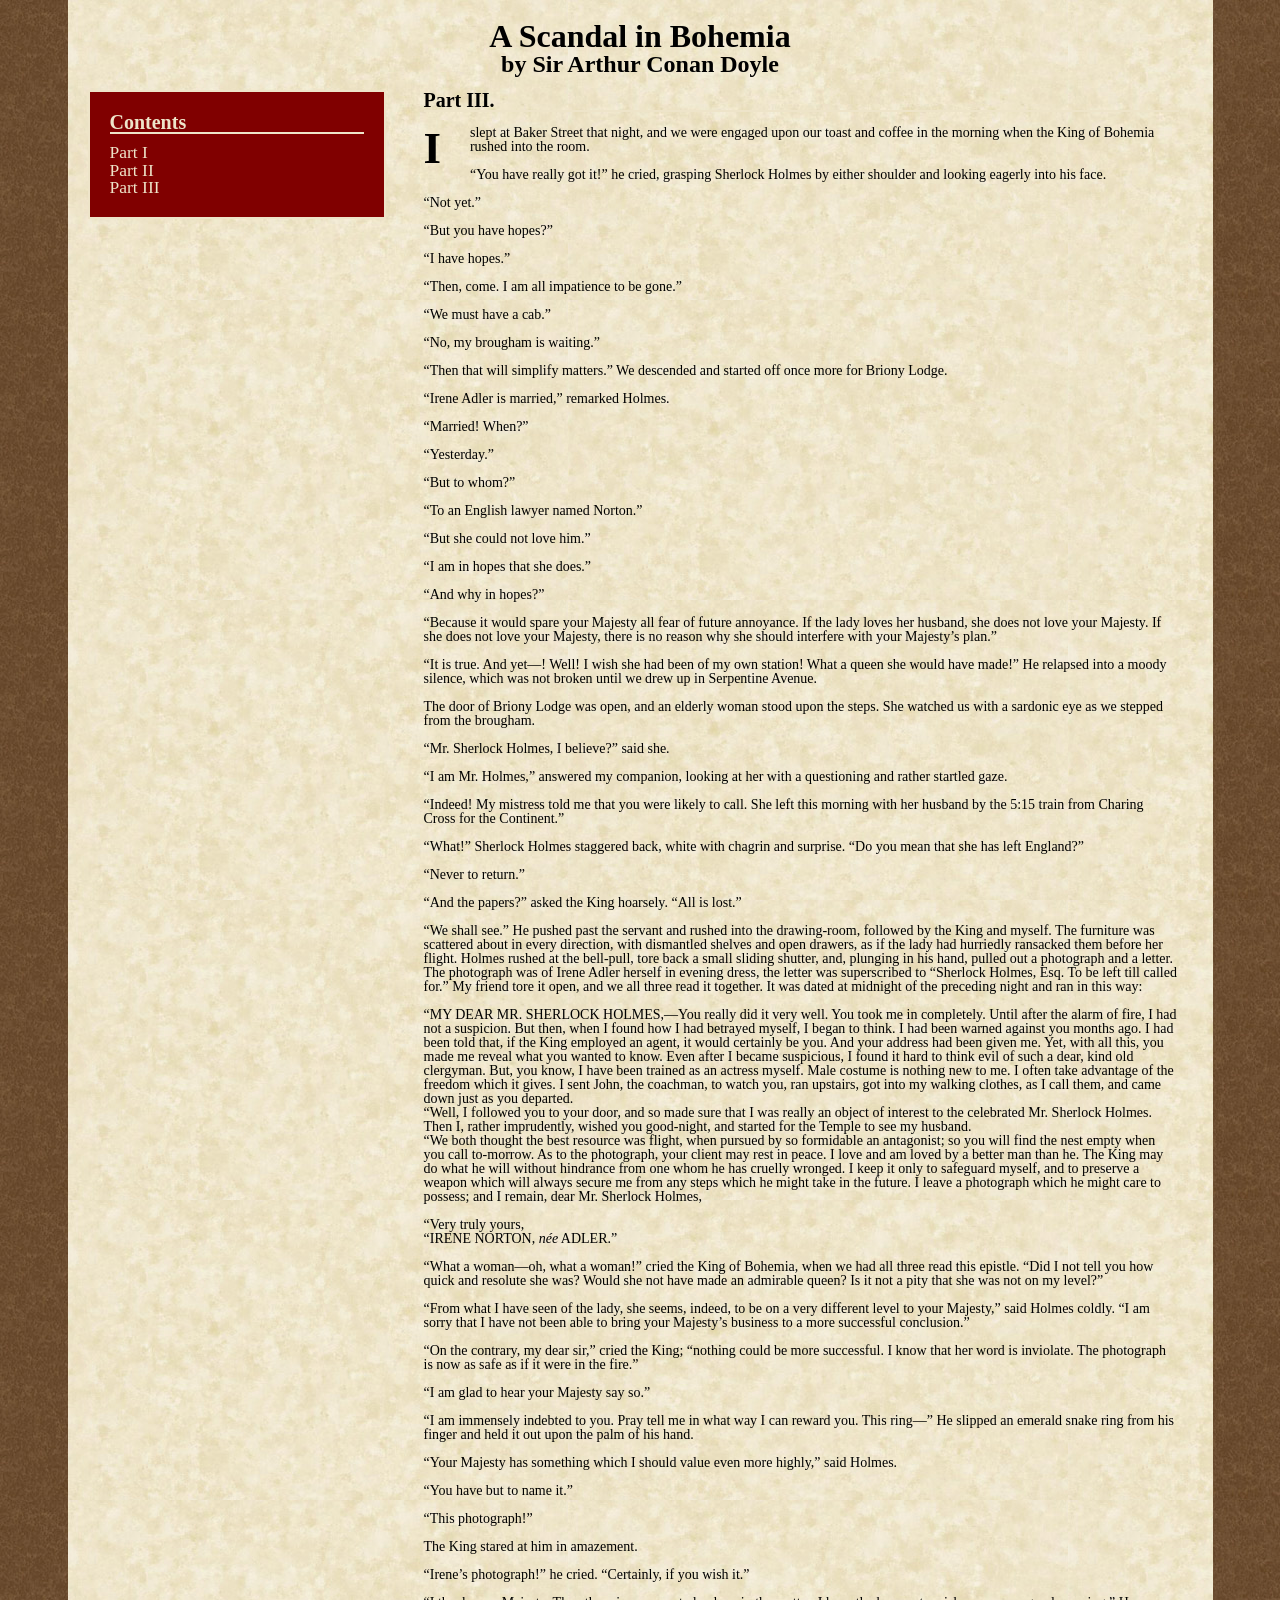
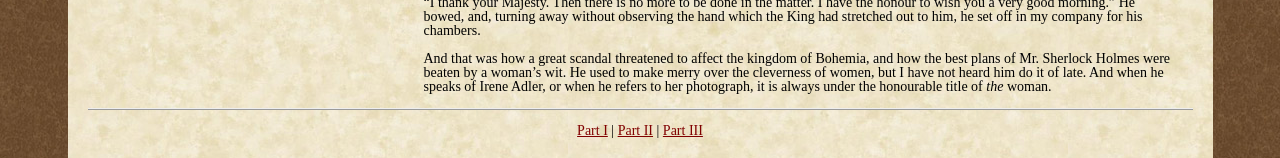
<file: lab2-3/scandal-in-bohemia-part3.html>
<!DOCTYPE html>
<html lang="en">
<head>
	<title>The Adventures of Sherlock Holmes by Arthur Conan Doyle</title>
	<meta charset="utf-8">
	<link rel="stylesheet" href="reset.css">
	<link rel="stylesheet" href="holmes.css">
</head>
<body>
<div id="container">
	<header>
		<h1>A Scandal in Bohemia</h1>
		<h2>by Sir Arthur Conan Doyle</H2>
	</header>
	
	<article>
		<h3>Part III.</h3>
		<p class="start">I slept at Baker Street that night, and we were engaged upon our toast and coffee in the morning when the King of Bohemia rushed into the room.</p>

		<p><q>You have really got it!</q> he cried, grasping Sherlock Holmes by
		either shoulder and looking eagerly into his face.</p>

		<p><q>Not yet.</q></p>

		<p><q>But you have hopes?</q></p>

		<p><q>I have hopes.</q></p>

		<p><q>Then, come. I am all impatience to be gone.</q></p>

		<p><q>We must have a cab.</q></p>

		<p><q>No, my brougham is waiting.</q></p>

		<p><q>Then that will simplify matters.</q> We descended and started off
		once more for Briony Lodge.</p>

		<p><q>Irene Adler is married,</q> remarked Holmes.</p>

		<p><q>Married! When?</q></p>

		<p><q>Yesterday.</q></p>

		<p><q>But to whom?</q></p>

		<p><q>To an English lawyer named Norton.</q></p>

		<p><q>But she could not love him.</q></p>

		<p><q>I am in hopes that she does.</q></p>

		<p><q>And why in hopes?</q></p>

		<p><q>Because it would spare your Majesty all fear of future annoyance. If the
		lady loves her husband, she does not love your Majesty. If she does not love
		your Majesty, there is no reason why she should interfere with your
		Majesty&rsquo;s plan.</q></p>

		<p><q>It is true. And yet&mdash;! Well! I wish she had been of my own station!
		What a queen she would have made!</q> He relapsed into a moody silence,
		which was not broken until we drew up in Serpentine Avenue.</p>

		<p>The door of Briony Lodge was open, and an elderly woman stood upon the steps.
		She watched us with a sardonic eye as we stepped from the brougham.</p>

		<p><q>Mr. Sherlock Holmes, I believe?</q> said she.</p>

		<p><q>I am Mr. Holmes,</q> answered my companion, looking at her with a
		questioning and rather startled gaze.</p>

		<p><q>Indeed! My mistress told me that you were likely to call. She left this
		morning with her husband by the 5:15 train from Charing Cross for the
		Continent.</q></p>

		<p><q>What!</q> Sherlock Holmes staggered back, white with chagrin and
		surprise. <q>Do you mean that she has left England?</q></p>

		<p><q>Never to return.</q></p>

		<p><q>And the papers?</q> asked the King hoarsely. <q>All is
		lost.</q></p>

		<p><q>We shall see.</q> He pushed past the servant and rushed into the
		drawing-room, followed by the King and myself. The furniture was scattered
		about in every direction, with dismantled shelves and open drawers, as if the
		lady had hurriedly ransacked them before her flight. Holmes rushed at the
		bell-pull, tore back a small sliding shutter, and, plunging in his hand, pulled
		out a photograph and a letter. The photograph was of Irene Adler herself in
		evening dress, the letter was superscribed to <q>Sherlock Holmes, Esq. To
		be left till called for.</q> My friend tore it open, and we all three read
		it together. It was dated at midnight of the preceding night and ran in this
		way:</p>

		<p class="letter"><q class="noclosing">MY DEAR MR. SHERLOCK HOLMES,&mdash;You really did it very well. You took me in completely. Until after the alarm of fire, I had not a suspicion. But
		then, when I found how I had betrayed myself, I began to think. I had been
		warned against you months ago. I had been told that, if the King employed an
		agent, it would certainly be you. And your address had been given me. Yet, with
		all this, you made me reveal what you wanted to know. Even after I became
		suspicious, I found it hard to think evil of such a dear, kind old clergyman.
		But, you know, I have been trained as an actress myself. Male costume is
		nothing new to me. I often take advantage of the freedom which it gives. I sent
		John, the coachman, to watch you, ran upstairs, got into my walking clothes, as
		I call them, and came down just as you departed.</q><br/>
			<q class="noclosing">Well, I followed you to your door, and so made sure that I was really an
		object of interest to the celebrated Mr. Sherlock Holmes. Then I, rather
		imprudently, wished you good-night, and started for the Temple to see my
		husband.</q><br/>
			<q class="noclosing">We both thought the best resource was flight, when pursued by
		so formidable an antagonist; so you will find the nest empty when you call
		to-morrow. As to the photograph, your client may rest in peace. I love and am
		loved by a better man than he. The King may do what he will without hindrance
		from one whom he has cruelly wronged. I keep it only to safeguard myself, and
		to preserve a weapon which will always secure me from any steps which he might
		take in the future. I leave a photograph which he might care to possess; and I
		remain, dear Mr. Sherlock Holmes,</q></p>

		<p class="right">
		<q class="noclosing">Very truly yours,</q><br/>
		<q>IRENE NORTON, <em>née</em> ADLER.</q>
		</p>

		<p><q>What a woman&mdash;oh, what a woman!</q> cried the King of Bohemia,
		when we had all three read this epistle. <q>Did I not tell you how quick
		and resolute she was? Would she not have made an admirable queen? Is it not a
		pity that she was not on my level?</q></p>

		<p><q>From what I have seen of the lady, she seems, indeed, to be on a very
		different level to your Majesty,</q> said Holmes coldly. <q>I am sorry
		that I have not been able to bring your Majesty&rsquo;s business to a more
		successful conclusion.</q></p>

		<p><q>On the contrary, my dear sir,</q> cried the King; <q>nothing
		could be more successful. I know that her word is inviolate. The photograph is
		now as safe as if it were in the fire.</q></p>

		<p><q>I am glad to hear your Majesty say so.</q></p>

		<p><q>I am immensely indebted to you. Pray tell me in what way I can reward
		you. This ring&mdash;</q> He slipped an emerald snake ring from his finger
		and held it out upon the palm of his hand.</p>

		<p><q>Your Majesty has something which I should value even more highly,</q>
		said Holmes.</p>

		<p><q>You have but to name it.</q></p>

		<p><q>This photograph!</q></p>

		<p>The King stared at him in amazement.</p>

		<p><q>Irene&rsquo;s photograph!</q> he cried. <q>Certainly, if you wish
		it.</q></p>

		<p><q>I thank your Majesty. Then there is no more to be done in the matter. I
		have the honour to wish you a very good morning.</q> He bowed, and, turning
		away without observing the hand which the King had stretched out to him, he set
		off in my company for his chambers.</p>

		<p>And that was how a great scandal threatened to affect the kingdom of Bohemia,
		and how the best plans of Mr. Sherlock Holmes were beaten by a woman&rsquo;s
		wit. He used to make merry over the cleverness of women, but I have not heard
		him do it of late. And when he speaks of Irene Adler, or when he refers to her
		photograph, it is always under the honourable title of <em>the</em> woman.</p>

	</article>
	<nav>
		<h3>Contents</h3>
		<ul>
			<li><a href="index.html">Part I</a></li>
			<li><a href="scandal-in-bohemia-part2.html">Part II</a></li>
			<li><a href="scandal-in-bohemia-part3.html">Part III</a></li>
		</ul>
	</nav>
	<footer>
		<!--Here I am creating a secondary or small-text navigation so users don't have to scroll up to the top! -->
		<p><a href="index.html">Part I</a> | <a href="scandal-in-bohemia-part2.html">Part II</a> | <a href="scandal-in-bohemia-part3.html">Part III</a></p>
	</footer>
</div><!-- end container div -->
</body>
</html>
</file>
<file: lab1-1/css/styles.css>
body {
  font-family: Arial, Helvetica, sans-serif;
  margin: 0;
  padding: 0;
  background-color: #f4f8fb;
  color: #333;
}

header {
  background-color: #0b3d91;
  color: white;
  padding: 20px;
  text-align: center;
}

header h1 {
  margin: 0;
  font-size: 36px;
}

nav {
  margin-top: 15px;
}

nav a {
  color: white;
  text-decoration: none;
  margin: 0 15px;
  font-weight: bold;
  font-size: 18px;
}

nav a:hover {
  text-decoration: underline;
}

main {
  max-width: 900px;
  margin: 40px auto;
  padding: 20px;
  background: white;
  border-radius: 8px;
}

h2 {
  color: #0b3d91;
}

p {
  font-size: 18px;
  line-height: 1.7;
}

img {
  display: block;
  margin: 30px auto;
  max-width: 100%;
  height: auto;
  border-radius: 8px;
}
</file>
<file: lab1-4/style.css>
/* ==========================================
   Body Styling
   ========================================== */
body {
    background-color: #E7E6EF;
    color: #02075D;
    font-family: Verdana, Arial, sans-serif;
    font-size: 12px;
    padding-left: 10px;
    padding-right: 10px;
}

/* ==========================================
   Heading Styling
   ========================================== */
h1, h2 {
    font-family: Georgia, "Times New Roman", serif;
}

h1 {
    font-size: 24px;
    border-bottom: 1px solid #02075D; /* Uses the body text color */
}

h2 {
    font-size: 20px;
}

/* ==========================================
   Image Styling
   ========================================== */
img {
    border: 1px solid #800020;
    margin-top: 5px;
    margin-bottom: 5px;
    margin-left: 10px;
    margin-right: 10px;
}
</file>
<file: lab2-1/style.css>
@charset "UTF-8";

body {
  background-color: #e0c791;
  font-family: Georgia, "Times New Roman", serif;
}

header {
  height: 120px;
}

.page-wrapper {
  width: 1105px;
  margin: auto;
  background-color: #232428;
  color: #eacb89;
}

.preamble {
  width: 330px;
}

.main {
  width: 730px;
}
</file>
<file: lab2-2/style.css>
@charset "UTF-8";

body {
  background-color: #e0c791;
  background-image: url("images/art-deco-texture.jpg");
  background-repeat: repeat;
  font-family: Georgia, "Times New Roman", serif;
}

header {
  height: 120px;
  background-image: url("images/css-zen-garden.png");
  background-repeat: no-repeat;
  background-position: center;
}

.page-wrapper {
    width: 1105px;
    margin: auto;
    padding: 1em 2em;
    background-color: #232428;          /* This is what keeps the entire workspace dark! */
    color: #eacb89;
    overflow: hidden;                   /* Automatically clears floats so text remains visible */
}

.summary {
  font-size: 11px;
}

.preamble {
  width: 330px;
  padding: 35px 10px;
  margin: 100px 0 0 0;
  background-image: url("images/column-header-1.png");
  background-repeat: no-repeat;
  background-position: top;
  float: left;
}

.main {
    width: 730px;                       /* Matches your original required article width */
    padding: 65px 10px;
    background-image: url("images/column-header-2.png");
    background-repeat: no-repeat;
    background-position: center top;
    float: right;                       /* Keeps the main block pinned to the right side */
}

footer {
    clear: both;
    display: block;
    padding-top: 20px;
}

h1,
h2 {
  text-indent: -9999px;
  overflow: hidden;
}

a:link {
  color: #e30b5d;
  text-decoration: none;
}

a:visited {
  color: #e30b5d;
}

a:hover {
  color: #b4aa99;
}

a:active {
  color: #b4aa99;
}

a:focus {
  text-decoration: underline;
}

/* Sidebar Layout */
aside.sidebar {
    width: 330px;                       /* Matches the lab specification width */
    padding-top: 65px;
    float: left;                        /* Pushes the navigation elements over to the left column */
    clear: left;                        /* Locks it cleanly below your preamble section */
    position: relative;
    z-index: 10;                        /* Forces the text links above any background graphics */
}

/* Wrapper Layout */
.wrapper {
    width: 100%;
}

/* Section Heading */
aside.sidebar h3 {
    font-size: 18px;
    text-transform: uppercase;
    border-bottom: 1px solid;
    padding-bottom: 10px;
    margin-bottom: 15px;
}

/* Navigation List */
aside.sidebar ul {
    list-style-type: none;
    padding: 0;
    margin: 0;
}

/* List Items */
aside.sidebar li {
    padding-top: 8px;
    padding-bottom: 8px;
    padding-left: 0;
    padding-right: 0;
    border-bottom: 1px solid;
}

/* Navigation Links */
aside.sidebar a {
    display: block;
    text-decoration: none;
    color: #eacb89;
}

/* Link Hover Effect */
aside.sidebar a:hover {
    color: #b4aa99;
}

/* Special Link Styling */
.design-name {
    font-weight: bold;
}

/* Resources Section Styling */
#zen-resources {
    border-top: 1px ridge;
    margin-top: 20px;
    padding-top: 20px;
}
.explanation, .participation, .benefits, .requirements, footer {
    width: 730px;                       /* Standard content width */
    float: right;                       /* Pushes all articles to the right side */
    clear: right;                       /* Keeps them neatly stacked vertically */
    box-sizing: border-box;
    padding: 0 20px;                    /* Adds a little breathing room from the edge */
}
</file>
<file: lab2-3/holmes.css>
@charset "UTF-8";

/* Dr. Laurie's note: I have designed this page to be viewed at Screen Resolution 1280 x 960 */


body {
    background-color: RGB(108,77,48);
    background-image: URL("images/leather.jpg");
    font-family: Garamond, Palatino, Georgia, serif;
    /* 14 ÷ 16 = 0.875 --> 87.5% */
    font-size: 87.5%; 
}


#container {
    background-color: RGB(238,228,201);
    background-image: URL("images/paper-texture.jpg");
    /* 1105 ÷ 1280 = 0.86328125 --> 86.328125% */
    width: 86.328125%;
    margin: 0 auto; /* centers the div */
    /* 20 ÷ 14 = 1.4285714 --> 1.4285714em */
    padding: 1.4285714em;
    overflow: auto;
}

header {
    text-align: center;
}

h1 {
    /* 32 ÷ 14 = 2.2857142 --> 2.2857142em */
    font-size: 2.2857142em;
}

h2 {
    /* 24 ÷ 14 = 1.7142857 --> 1.7142857em */
    font-size: 1.7142857em;
}

h3 {
    /* 20 ÷ 14 = 1.4285714 --> 1.4285714em */
    font-size: 1.4285714em;
    border-bottom: 2px RGB(238,228,201) double;
    margin-bottom: 0.5em;
}

article {
    margin: 1em 1em 1em 0;
    float: right;
    /* 755 ÷ 1105 = 0.6832579 --> 68.32579% */
    width: 68.32579%;
}

nav {
    border: 2px RGB(238,228,201) double;
    /* 20 ÷ 14 = 1.4285714 --> 1.4285714em */
    padding: 1.4285714em;
    background-color: maroon;
    color: RGB(238,228,201);
    margin: 1em 1em 1em 0;
    /* 255 ÷ 1105 = 0.2307692 --> 23.07692% */
    width: 23.07692%;
}



p {
    margin-top: 1em;
}

p.start:first-letter {
    /* This creates a "drop cap" for the first letter of the paragraph if it has a class of "start" */
    float: left;
    /* 45 ÷ 14 = 3.2142857 --> 321.42857% */
    font-size: 321.42857%;
    line-height: 1;
    font-weight: bold;
    /* 9 ÷ 14 = 0.6428571 --> 0.6428571em */
    margin-right: 0.6428571em;
}

#silhouette {
    float: right;
    margin-left: 2em;
    /* Maximum image width: 100% */
    max-width: 100%;
}

footer {
    clear: both;
    text-align: center;
    border-top: 2px ridge;
}

a:link, a:visited {
    color: maroon;
}

a:hover, a:active {
    color: navy;
}

nav a:link, nav a:visited {
    /* Because maroon links aren't visible on a maroon background!
       This overrides the a:link and a:visited styles for the nav only. */
    color: RGB(238,228,201);
    text-decoration: none;
    font-size: 125%;
}

nav a:hover, nav a:active {
    /* This overrides the a:hover and a:active styles for the nav only. */
    text-decoration: underline;
}


/* This section puts the quotation marks back in for instances of the <q> tag
   The reset style sheet strips them out. */
q::before{
  content: "“";
}
q::after {
  content: "”";
}
q.noclosing::after {
    /* This part was challenging! In Sir Arthur's original source material, there were many
    opening quotation without corresponding closing quotation marks. Ultimately I decided to
    assign a reusable class to instances of the <q> tag where there was no closing quotation
    mark in the original story. */
    content: " ";
}

/* ==========================================================
   Basic Media Query
   ========================================================== */
@media screen and (max-width: 768px) {
    article {
        width: 100%;
        float: none;
    }
    
    nav {
        width: 100%;
        float: none;
        padding: 1em;
    }
}
</file>
<file: lab3-1/duckyworld.css>
@charset "UTF-8";

body {
  background-image: url(images/ducky-background.jpg);
  font-family: Garamond, "Times New Roman", Times, serif;
}

header {
  background-color: #E4F3E7;
  color: navy;
  text-align: center;
  border: 2px double #A3684D;
  width: 50%;
  margin: auto;
  padding: 1em;
}

main {
  background-color: #F0D7A4;
  width: 85%;
  margin: 1em auto;
  padding: 1em;
  border: 2px double #A3684D;
}

section {
  margin: 1em 0;
}

h1 {
  font-size: 2em;
}

h2 {
  font-size: 1.4em;
  line-height: 2;
}

table, tr, td, th, thead, tbody, tfoot {
  border-collapse: collapse;
  border: 1px solid navy;
}

td {
  padding: 0.5em;
}

label {
  width: 13em;
  text-align: right;
  display: inline-block;
  font-weight: bold;
}

footer {
  background-color: #E4F3E7;
  margin: 0;
  padding: 0.5em;
  text-align: center;
}

thead {
    font-weight: bold;
    color: #A3684D;
}
</file>
<file: lab3-2/duckyworld.css>
@charset "UTF-8";

body {
  background-image: url(images/ducky-background.jpg);
  font-family: Garamond, "Times New Roman", Times, serif;
}

header {
  background-color: #E4F3E7;
  color: navy;
  text-align: center;
  border: 2px double #A3684D;
  width: 50%;
  margin: auto;
  padding: 1em;
}

main {
  background-color: #F0D7A4;
  width: 85%;
  margin: 1em auto;
  padding: 1em;
  border: 2px double #A3684D;
}

section {
  margin: 1em 0;
}

h1 {
  font-size: 2em;
}

h2 {
  font-size: 1.4em;
  line-height: 2;
}

table,
tr,
td,
th,
thead,
tbody,
tfoot {
  border-collapse: collapse;
  border: 1px solid navy;
}

thead {
  font-weight: bold;
  color: #A3684D;
}

td {
  padding: 0.5em;
}

label {
  width: 13em;
  text-align: right;
  display: inline-block;
  font-weight: bold;
}

footer {
  background-color: #E4F3E7;
  margin: 0;
  padding: 0.5em;
  text-align: center;
}
</file>
